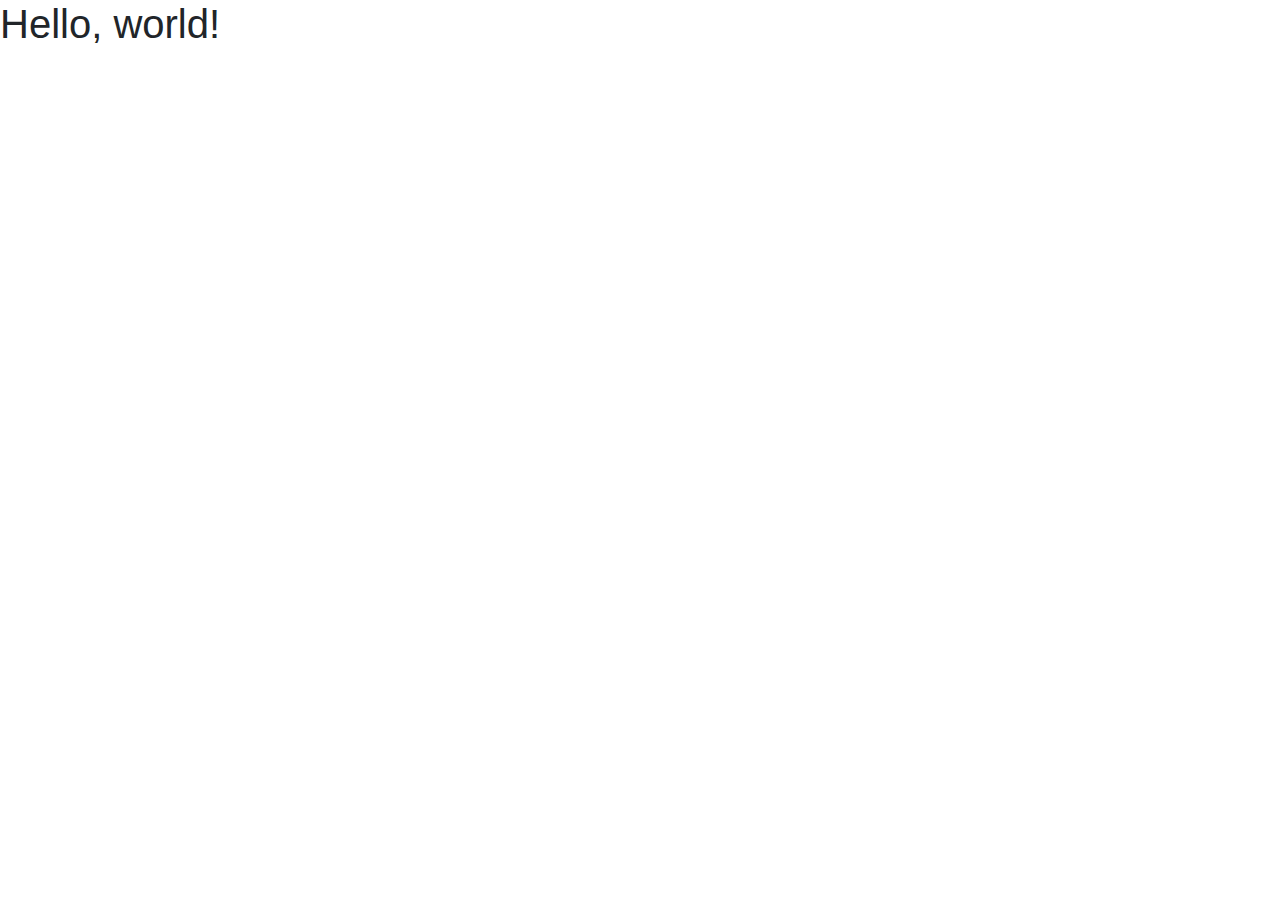
<file: bootstrap-practice/index.html>
<!doctype html>
<html lang="en">

<head>
    <!-- Required meta tags -->
    <meta charset="utf-8">
    <meta name="viewport" content="width=device-width, initial-scale=1, shrink-to-fit=no">

    <!-- Bootstrap CSS -->
    <link rel="stylesheet" href="https://stackpath.bootstrapcdn.com/bootstrap/4.3.1/css/bootstrap.min.css"
        integrity="sha384-ggOyR0iXCbMQv3Xipma34MD+dH/1fQ784/j6cY/iJTQUOhcWr7x9JvoRxT2MZw1T" crossorigin="anonymous">

    <title>Hello, world!</title>
</head>

<body>
    <h1>Hello, world!</h1>

    <!-- Optional JavaScript -->
    <!-- jQuery first, then Popper.js, then Bootstrap JS -->
    <script src="https://code.jquery.com/jquery-3.3.1.slim.min.js"
        integrity="sha384-q8i/X+965DzO0rT7abK41JStQIAqVgRVzpbzo5smXKp4YfRvH+8abtTE1Pi6jizo"
        crossorigin="anonymous"></script>
    <script src="https://cdnjs.cloudflare.com/ajax/libs/popper.js/1.14.7/umd/popper.min.js"
        integrity="sha384-UO2eT0CpHqdSJQ6hJty5KVphtPhzWj9WO1clHTMGa3JDZwrnQq4sF86dIHNDz0W1"
        crossorigin="anonymous"></script>
    <script src="https://stackpath.bootstrapcdn.com/bootstrap/4.3.1/js/bootstrap.min.js"
        integrity="sha384-JjSmVgyd0p3pXB1rRibZUAYoIIy6OrQ6VrjIEaFf/nJGzIxFDsf4x0xIM+B07jRM"
        crossorigin="anonymous"></script>
</body>

</html>
</file>
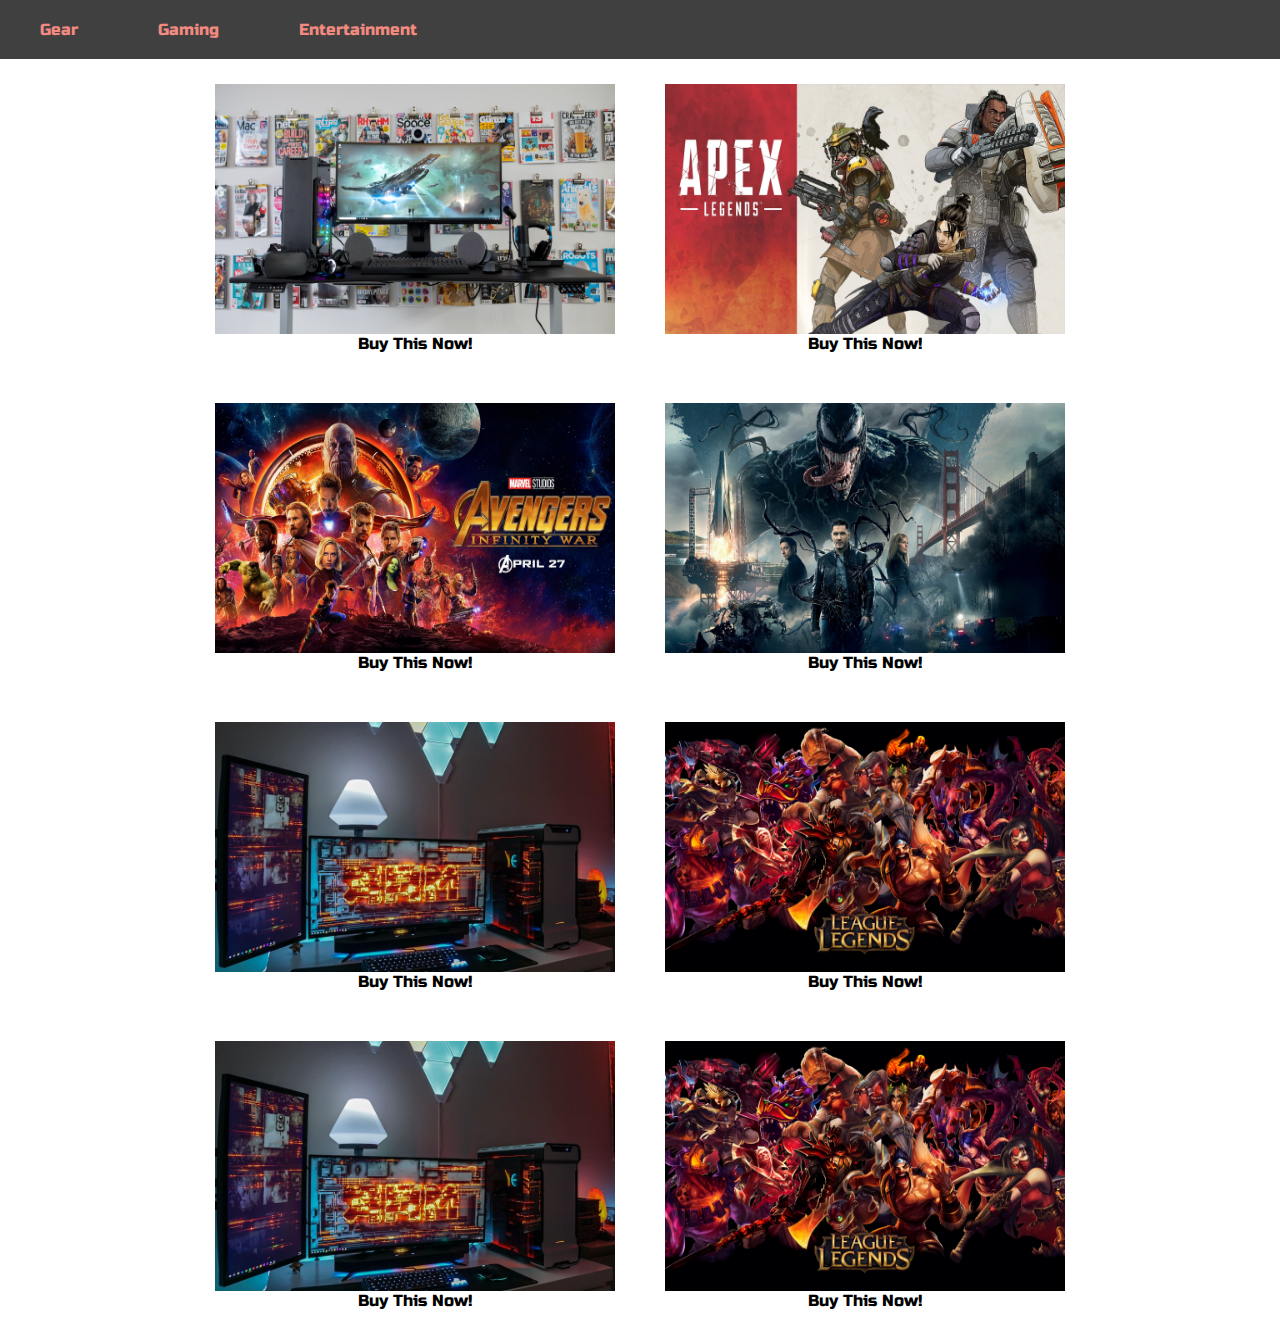
<file: engadget-responsive/index.html>
<!DOCTYPE html>

<head>
    <meta charset="utf-8">
    <meta http-equiv="X-UA-Compatible" content="IE=edge">
    <title>Engadget Responsive</title>
    <meta name="description" content="">
    <meta name="viewport" content="width=device-width, initial-scale=1">
    <link rel="stylesheet" href="style.css">
    <link href="https://fonts.googleapis.com/css?family=Russo+One&display=swap" rel="stylesheet">
</head>

<body>

    <div id="container">

        <ul id="nav">
            <li>Gear</li>
            <li>Gaming</li>
            <li>Entertainment</li>
        </ul>

        <div id="sections">

            <div class="section">
                <img src="imgs/setupone.jpg" alt="">
                <span>Buy This Now!</span>
            </div>

            <div class="section">
                <img src="imgs/apex.jpg" alt="">
                <span>Buy This Now!</span>
            </div>

            <div class="section">
                <img src="imgs/avengers.jpg" alt="">
                <span>Buy This Now!</span>
            </div>

            <div class="section">
                <img src="imgs/venom.jpg" alt="">
                <span>Buy This Now!</span>
            </div>

            <div class="section">
                <img src="imgs/setuptwo.jpg" alt="">
                <span>Buy This Now!</span>
            </div>

            <div class="section">
                <img src="imgs/lol.jpg" alt="">
                <span>Buy This Now!</span>
            </div>

            <div class="section">
                <img src="imgs/setuptwo.jpg" alt="">
                <span>Buy This Now!</span>
            </div>

            <div class="section">
                <img src="imgs/lol.jpg" alt="">
                <span>Buy This Now!</span>
            </div>

        </div>

    </div>

</body>

</html>
</file>
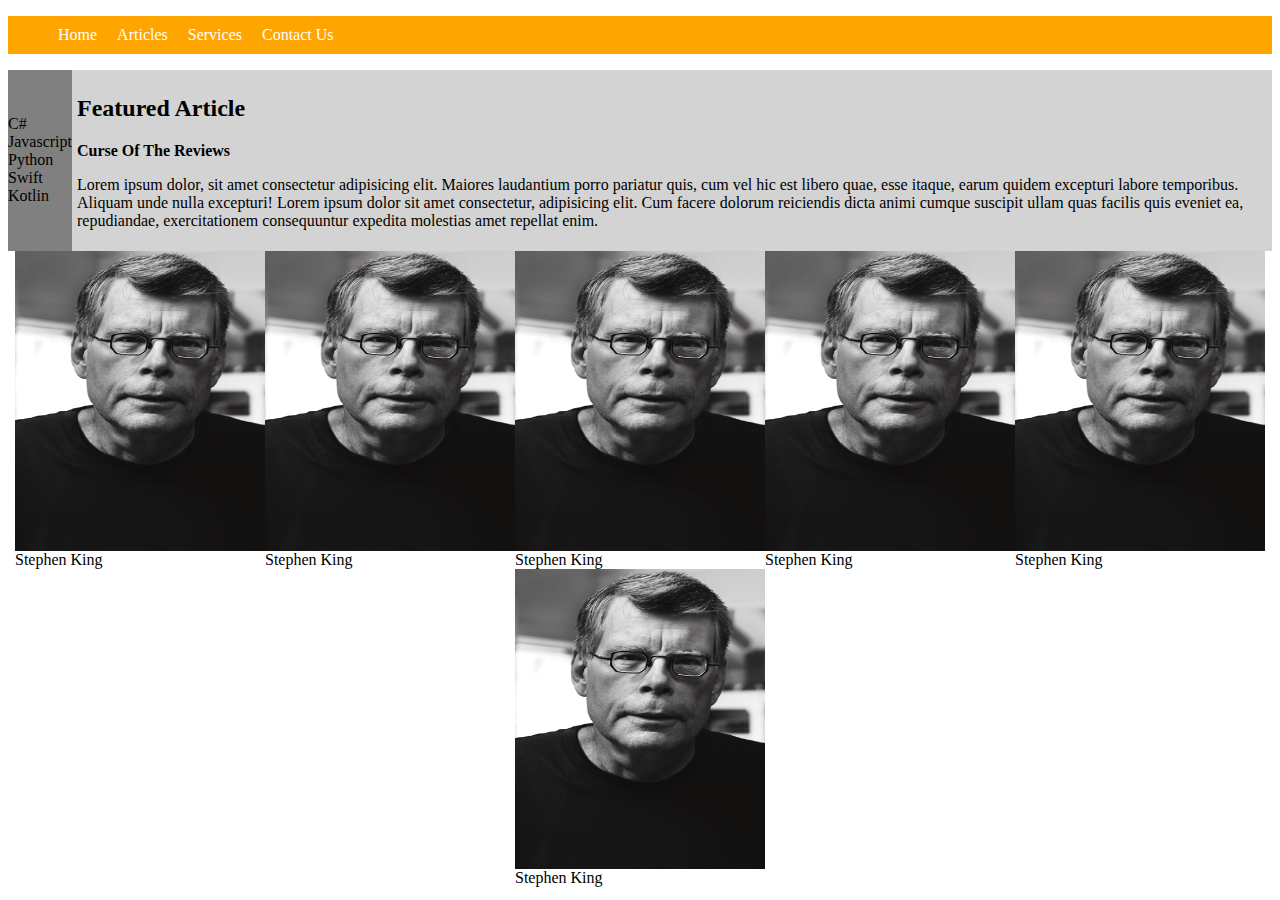
<file: flexbox-practice/index.html>
<!DOCTYPE html>

<head>
    <meta charset="utf-8">
    <meta http-equiv="X-UA-Compatible" content="IE=edge">
    <title></title>
    <meta name="description" content="">
    <meta name="viewport" content="width=device-width, initial-scale=1">
    <link rel="stylesheet" href="styles.css">
</head>

<body>

    <div id="container">

        <div>
            <ul id="menu">
                <li>Home</li>
                <li>Articles</li>
                <li>Services</li>
                <li>Contact Us</li>
            </ul>
        </div>


        <div id="inner-container">

            <div id="side-menu">
                <div>C#</div>
                <div>Javascript</div>
                <div>Python</div>
                <div>Swift</div>
                <div>Kotlin</div>
            </div>


            <div id="featured">
                <h2>Featured Article</h2>

                <b>Curse Of The Reviews</b>
                <p>Lorem ipsum dolor, sit amet consectetur adipisicing elit. Maiores laudantium porro pariatur quis, cum
                    vel
                    hic est libero quae, esse itaque, earum quidem excepturi labore temporibus. Aliquam unde nulla
                    excepturi! Lorem ipsum dolor sit amet consectetur, adipisicing elit. Cum facere dolorum reiciendis
                    dicta
                    animi cumque suscipit ullam quas facilis quis eveniet ea, repudiandae, exercitationem consequuntur
                    expedita molestias amet repellat enim.</p>
            </div>

        </div>

        <div id="authors">

            <div>
                <div class="column-author">
                    <img src="imgs/sk.png">
                    <span>Stephen King</span>
                </div>
            </div>

            <div>
                <div class="column-author">
                    <img src="imgs/sk.png">
                    <span>Stephen King</span>
                </div>
            </div>
            <div>
                <div class="column-author">
                    <img src="imgs/sk.png">
                    <span>Stephen King</span>
                </div>
            </div>
            <div>
                <div class="column-author">
                    <img src="imgs/sk.png">
                    <span>Stephen King</span>
                </div>
            </div>
            <div>
                <div class="column-author">
                    <img src="imgs/sk.png">
                    <span>Stephen King</span>
                </div>
            </div>
            <div>
                <div class="column-author">
                    <img src="imgs/sk.png">
                    <span>Stephen King</span>
                </div>
            </div>

        </div>

    </div>

</body>

</html>
</file>
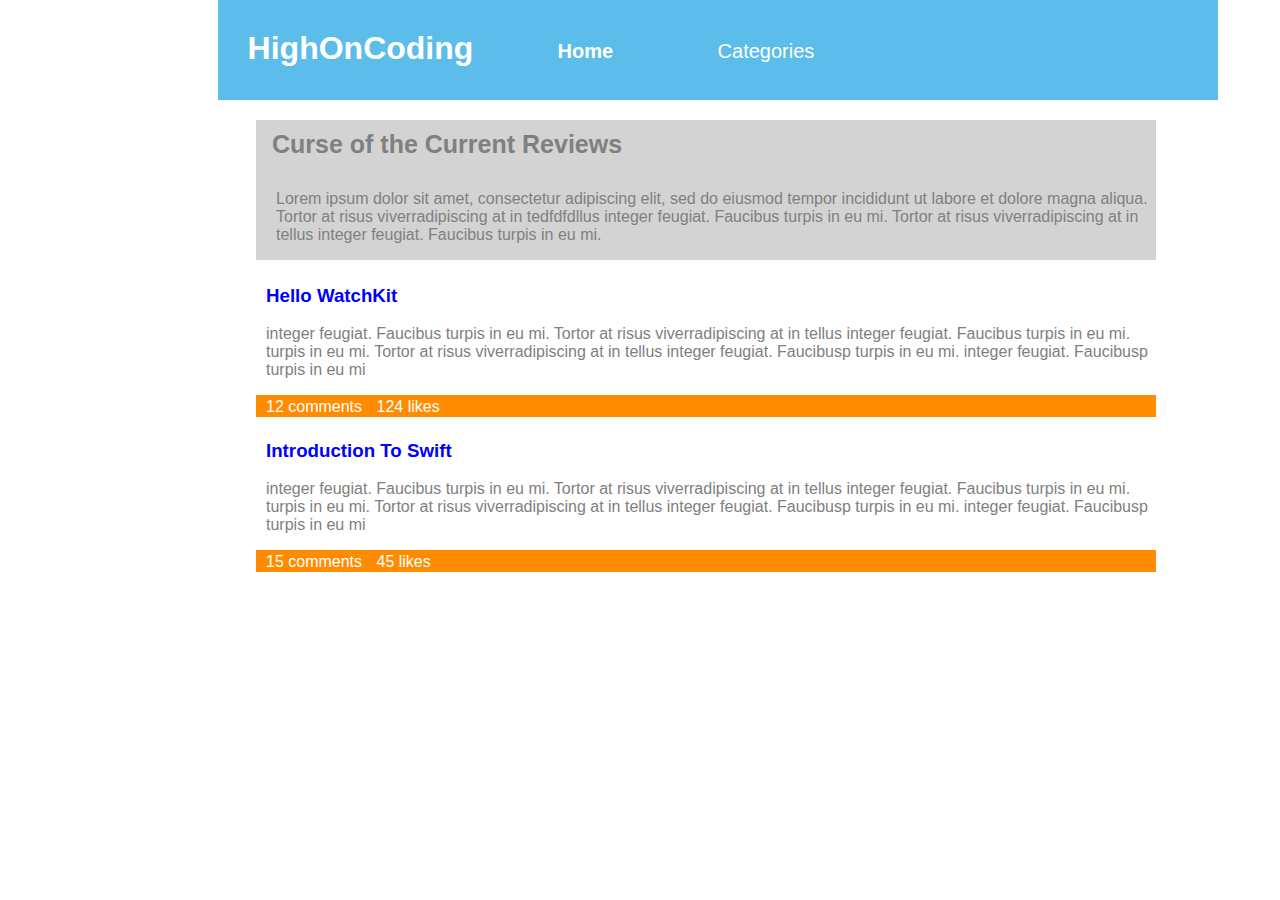
<file: HighOnCoding/index.html>
<!DOCTYPE html>

<head>
    <meta charset="utf-8">
    <meta http-equiv="X-UA-Compatible" content="IE=edge">
    <title></title>
    <meta name="description" content="">
    <meta name="viewport" content="width=device-width, initial-scale=1">
    <link rel="stylesheet" href="style.css">
</head>

<body>

    <div class="blue-box">
        <h1 class="inline-block-one">HighOnCoding</h1>
        <h3 class="inline-block-two">Home</h3>
        <p class="inline-block-three">Categories</p>
    </div>

    <div class="gray-box">
        <h1 class="curse">Curse of the Current Reviews</h1>
        <p class="gray-p">Lorem ipsum dolor sit amet, consectetur adipiscing elit, sed do eiusmod tempor incididunt ut
            labore et dolore magna aliqua. Tortor at risus viverradipiscing at in tedfdfdllus integer feugiat. Faucibus
            turpis in eu mi. Tortor at risus viverradipiscing at in tellus integer feugiat. Faucibus
            turpis in eu mi.
        </p>
    </div>

    <div class="section">
        <h3 class="section-title">Hello WatchKit</h3>
        <p class="watchkit-p">integer feugiat. Faucibus
            turpis in eu mi. Tortor at risus viverradipiscing at in tellus integer feugiat. Faucibus
            turpis in eu mi. turpis in eu mi. Tortor at risus viverradipiscing at in tellus integer feugiat. Faucibusp
            turpis in eu mi. integer feugiat. Faucibusp
            turpis in eu mi</p>
        <div class="yellow-div">
            <p class="inline-block">12 comments</p>
            <p class="inline-block">124 likes</p>
        </div>
    </div>

    <div class="section">
        <h3 class="section-title">Introduction To Swift</h3>
        <p class="watchkit-p">integer feugiat. Faucibus
            turpis in eu mi. Tortor at risus viverradipiscing at in tellus integer feugiat. Faucibus
            turpis in eu mi. turpis in eu mi. Tortor at risus viverradipiscing at in tellus integer feugiat. Faucibusp
            turpis in eu mi. integer feugiat. Faucibusp
            turpis in eu mi</p>
        <div class="yellow-div">
            <p class="inline-block">15 comments</p>
            <p class="inline-block">45 likes</p>
        </div>
    </div>
</body>

</html>
</file>
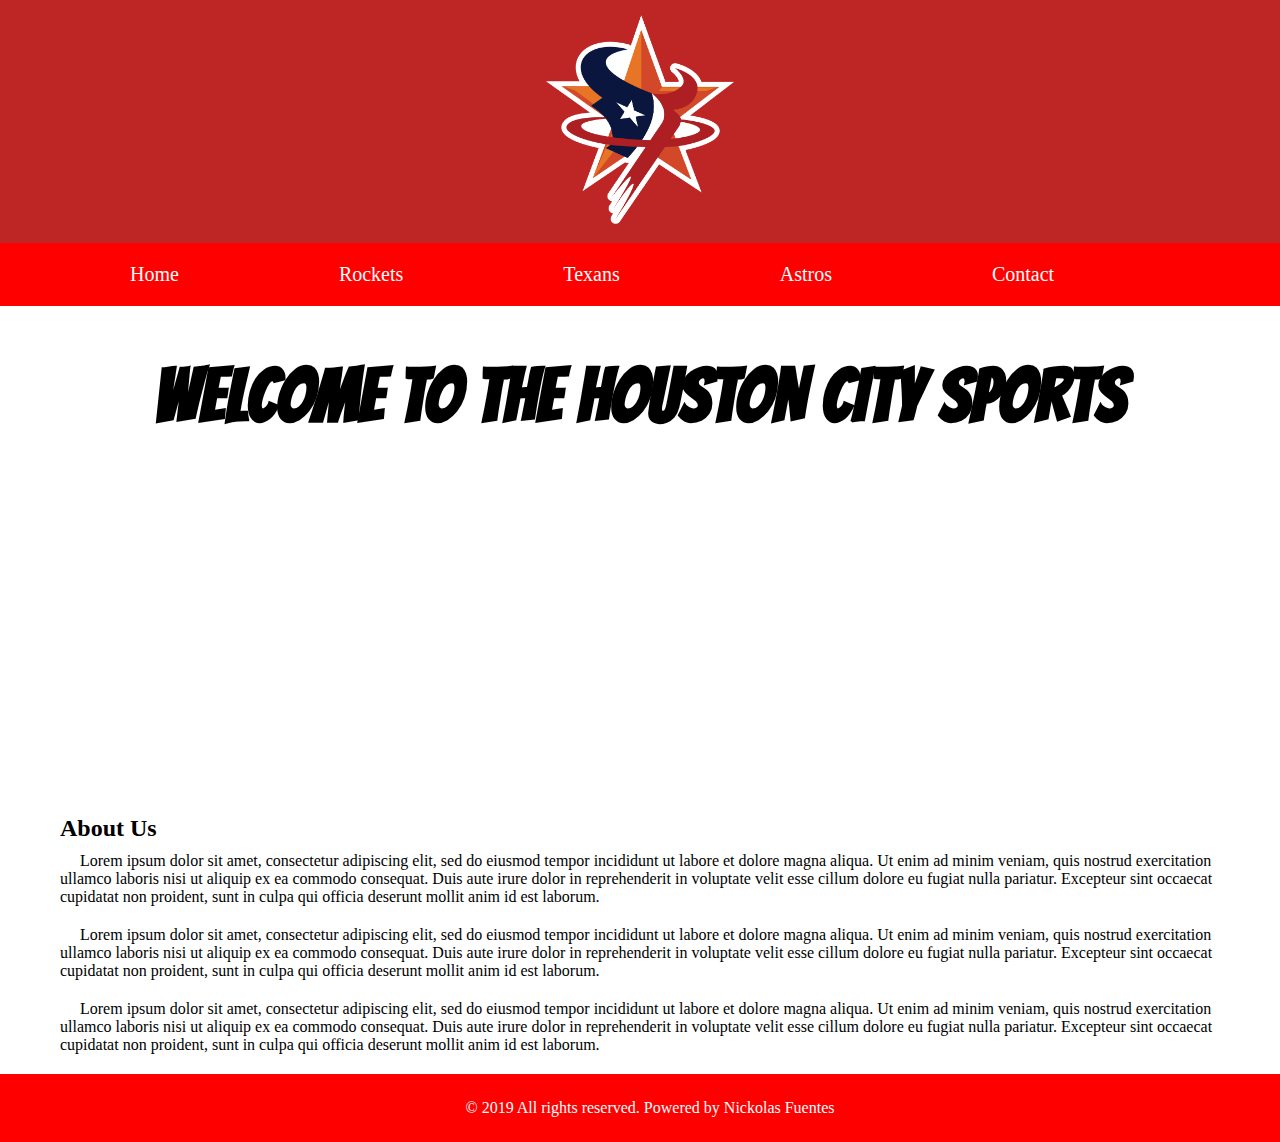
<file: houston-sports-website/index.html>
<!DOCTYPE html>

<head>
    <meta charset="utf-8">
    <meta http-equiv="X-UA-Compatible" content="IE=edge">
    <title>Houston City Sports</title>
    <meta name="description" content="Houston Sports, Astros, Texans, Rockets, Basketball, Baseball, Football">
    <meta name="viewport" content="width=device-width, initial-scale=1">
    <link rel="stylesheet" href="style.css">
    <link href="https://fonts.googleapis.com/css?family=Bangers&display=swap" rel="stylesheet">
</head>

<body>

    <div>
        <nav class="nav-bar">
            <div class="nav-photo-div">
                <img class="nav-photo" src="imgs/houstonlogo.png">
            </div>

            <ul>
                <li><a class="active" href="index.html">Home</a></li>
                <li><a href="rockets.html">Rockets</a></li>
                <li><a href="texans.html">Texans</a></li>
                <li><a href="astros.html">Astros</a></li>
                <li><a href="contact-us.html">Contact</a></li>
            </ul>
        </nav>
    </div>

    <div>
        <h1 class="title">WELCOME TO THE HOUSTON CITY SPORTS</h1>
    </div>

    <div class="video">
        <iframe width="560" height="315" src="https://www.youtube.com/embed/cUTawiXiHJI" frameborder="0"
            allow="accelerometer; autoplay; encrypted-media; gyroscope; picture-in-picture" allowfullscreen></iframe>
    </div>

    <div class="about-div">
        <h2>About Us</h2>
        <p>Lorem ipsum dolor sit amet, consectetur adipiscing elit, sed do eiusmod tempor incididunt ut labore et dolore
            magna aliqua. Ut enim ad minim veniam, quis nostrud exercitation ullamco laboris nisi ut aliquip ex ea
            commodo consequat. Duis aute irure dolor in reprehenderit in voluptate velit esse cillum dolore eu fugiat
            nulla pariatur. Excepteur sint occaecat cupidatat non proident, sunt in culpa qui officia deserunt mollit
            anim id est laborum.
        </p>

        <p>Lorem ipsum dolor sit amet, consectetur adipiscing elit, sed do eiusmod tempor incididunt ut labore et dolore
            magna aliqua. Ut enim ad minim veniam, quis nostrud exercitation ullamco laboris nisi ut aliquip ex ea
            commodo consequat. Duis aute irure dolor in reprehenderit in voluptate velit esse cillum dolore eu fugiat
            nulla pariatur. Excepteur sint occaecat cupidatat non proident, sunt in culpa qui officia deserunt mollit
            anim id est laborum.
        </p>

        <p>Lorem ipsum dolor sit amet, consectetur adipiscing elit, sed do eiusmod tempor incididunt ut labore et dolore
            magna aliqua. Ut enim ad minim veniam, quis nostrud exercitation ullamco laboris nisi ut aliquip ex ea
            commodo consequat. Duis aute irure dolor in reprehenderit in voluptate velit esse cillum dolore eu fugiat
            nulla pariatur. Excepteur sint occaecat cupidatat non proident, sunt in culpa qui officia deserunt mollit
            anim id est laborum.
        </p>
    </div>

    <div>
        <footer>
            <p>&copy; 2019 All rights reserved. Powered by
                <a class="website-link" target="blank" href="http://www.nickolasfuentes.com/">Nickolas
                    Fuentes
                </a>
            </p>
        </footer>
    </div>
</body>

</html>
</file>
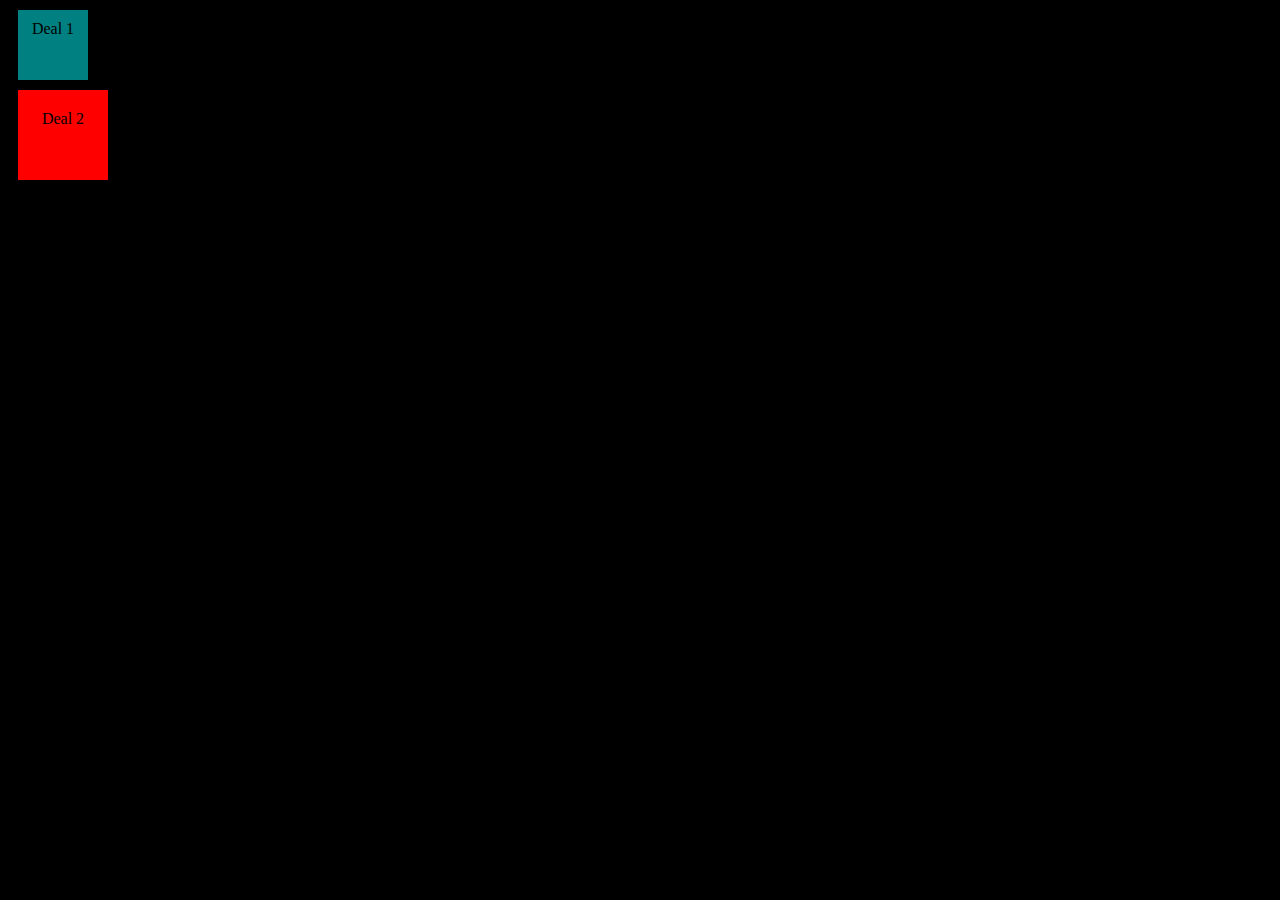
<file: css-box-dev-tools/margin-padding/index.html>
<!DOCTYPE html>

<head>
    <meta charset="utf-8">
    <meta http-equiv="X-UA-Compatible" content="IE=edge">
    <title></title>
    <meta name="description" content="">
    <meta name="viewport" content="width=device-width, initial-scale=1">
    <link rel="stylesheet" href="styles.css">
</head>

<body>

    <div class="deal">
        Deal 1
    </div>

    <div class="buy-one-deal">
        Deal 2
    </div>

</body>

</html>
</file>
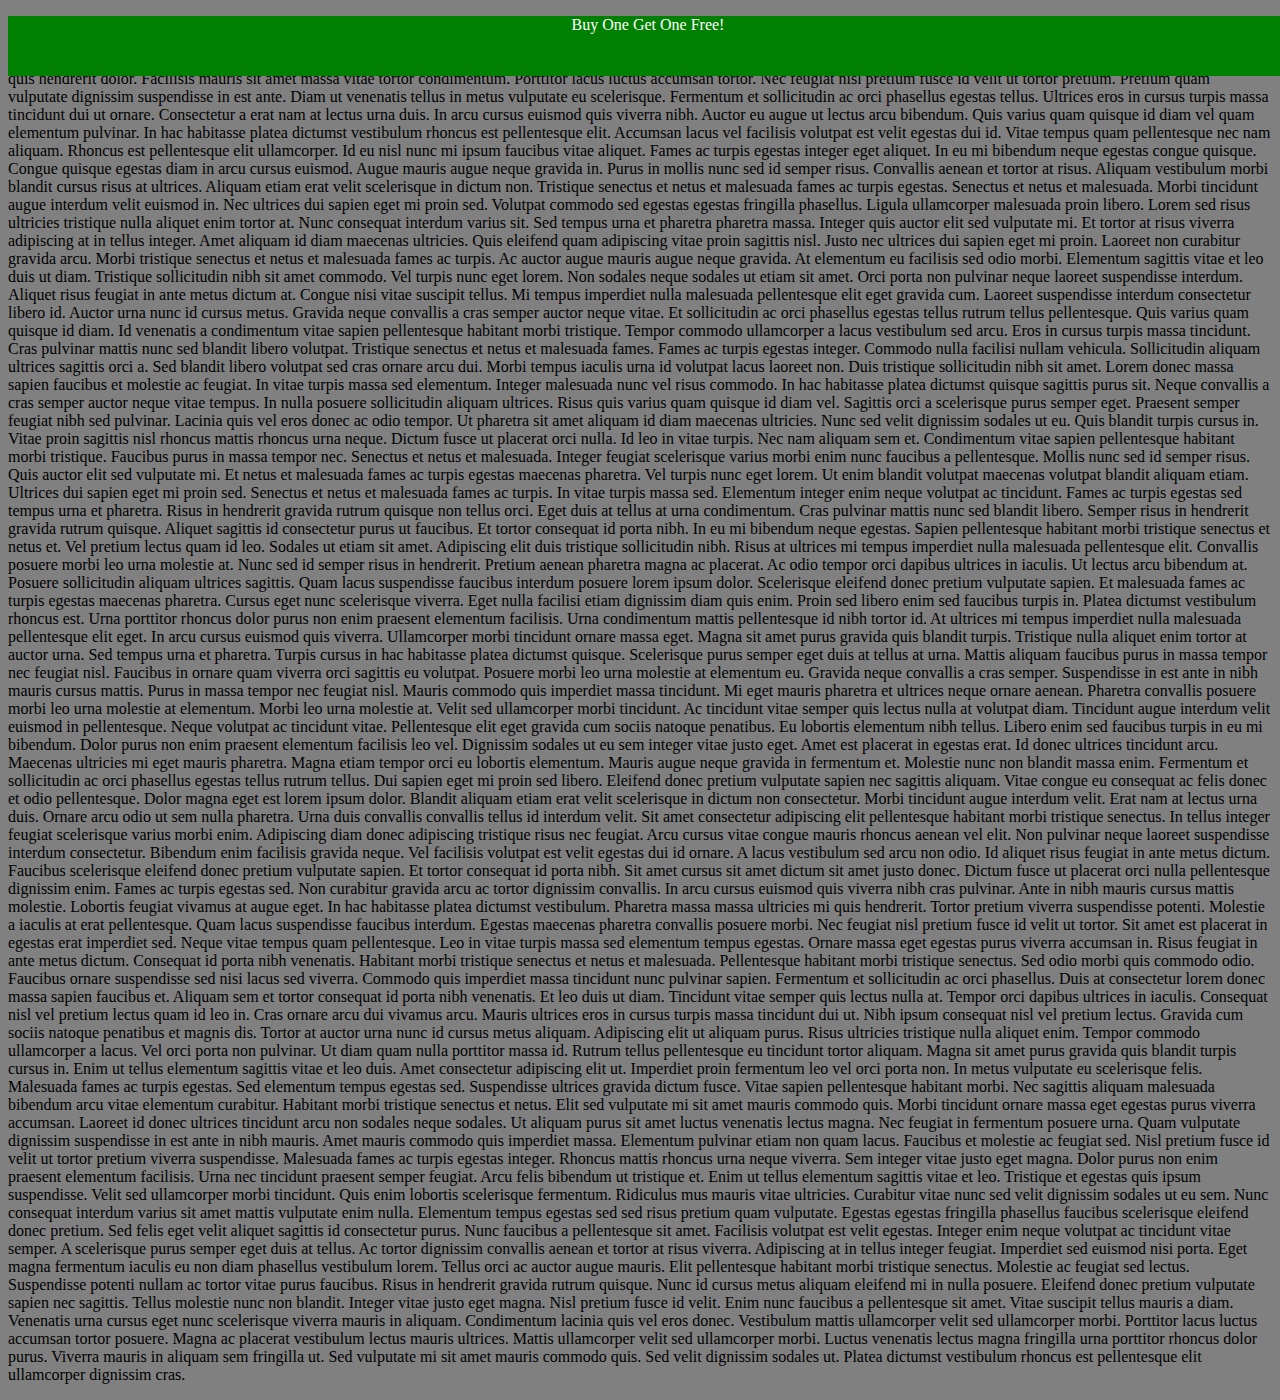
<file: css-box-dev-tools/postioning/index.html>
<!DOCTYPE html>

<head>
    <meta charset="utf-8">
    <meta http-equiv="X-UA-Compatible" content="IE=edge">
    <title></title>
    <meta name="description" content="">
    <meta name="viewport" content="width=device-width, initial-scale=1">
    <link rel="stylesheet" href="styles.css">
</head>

<body>

    <div class="banner">
        Buy One Get One Free!
    </div>

    <p>Lorem ipsum dolor sit amet, consectetur adipiscing elit, sed do eiusmod tempor incididunt ut labore et dolore
        magna aliqua. Parturient montes nascetur ridiculus mus mauris vitae ultricies leo. Est velit egestas dui id
        ornare. Varius duis at consectetur lorem donec massa sapien faucibus et. Sit amet luctus venenatis lectus magna.
        In hac habitasse platea dictumst. Fringilla est ullamcorper eget nulla facilisi etiam dignissim diam quis.
        Tristique et egestas quis ipsum suspendisse ultrices gravida. Hendrerit gravida rutrum quisque non tellus orci
        ac auctor. Pharetra massa massa ultricies mi quis hendrerit dolor. Facilisis mauris sit amet massa vitae tortor
        condimentum. Porttitor lacus luctus accumsan tortor.

        Nec feugiat nisl pretium fusce id velit ut tortor pretium. Pretium quam vulputate dignissim suspendisse in est
        ante. Diam ut venenatis tellus in metus vulputate eu scelerisque. Fermentum et sollicitudin ac orci phasellus
        egestas tellus. Ultrices eros in cursus turpis massa tincidunt dui ut ornare. Consectetur a erat nam at lectus
        urna duis. In arcu cursus euismod quis viverra nibh. Auctor eu augue ut lectus arcu bibendum. Quis varius quam
        quisque id diam vel quam elementum pulvinar. In hac habitasse platea dictumst vestibulum rhoncus est
        pellentesque elit.

        Accumsan lacus vel facilisis volutpat est velit egestas dui id. Vitae tempus quam pellentesque nec nam aliquam.
        Rhoncus est pellentesque elit ullamcorper. Id eu nisl nunc mi ipsum faucibus vitae aliquet. Fames ac turpis
        egestas integer eget aliquet. In eu mi bibendum neque egestas congue quisque. Congue quisque egestas diam in
        arcu cursus euismod. Augue mauris augue neque gravida in. Purus in mollis nunc sed id semper risus. Convallis
        aenean et tortor at risus. Aliquam vestibulum morbi blandit cursus risus at ultrices. Aliquam etiam erat velit
        scelerisque in dictum non. Tristique senectus et netus et malesuada fames ac turpis egestas.

        Senectus et netus et malesuada. Morbi tincidunt augue interdum velit euismod in. Nec ultrices dui sapien eget mi
        proin sed. Volutpat commodo sed egestas egestas fringilla phasellus. Ligula ullamcorper malesuada proin libero.
        Lorem sed risus ultricies tristique nulla aliquet enim tortor at. Nunc consequat interdum varius sit. Sed tempus
        urna et pharetra pharetra massa. Integer quis auctor elit sed vulputate mi. Et tortor at risus viverra
        adipiscing at in tellus integer. Amet aliquam id diam maecenas ultricies. Quis eleifend quam adipiscing vitae
        proin sagittis nisl. Justo nec ultrices dui sapien eget mi proin. Laoreet non curabitur gravida arcu. Morbi
        tristique senectus et netus et malesuada fames ac turpis. Ac auctor augue mauris augue neque gravida.

        At elementum eu facilisis sed odio morbi. Elementum sagittis vitae et leo duis ut diam. Tristique sollicitudin
        nibh sit amet commodo. Vel turpis nunc eget lorem. Non sodales neque sodales ut etiam sit amet. Orci porta non
        pulvinar neque laoreet suspendisse interdum. Aliquet risus feugiat in ante metus dictum at. Congue nisi vitae
        suscipit tellus. Mi tempus imperdiet nulla malesuada pellentesque elit eget gravida cum. Laoreet suspendisse
        interdum consectetur libero id. Auctor urna nunc id cursus metus. Gravida neque convallis a cras semper auctor
        neque vitae. Et sollicitudin ac orci phasellus egestas tellus rutrum tellus pellentesque. Quis varius quam
        quisque id diam. Id venenatis a condimentum vitae sapien pellentesque habitant morbi tristique. Tempor commodo
        ullamcorper a lacus vestibulum sed arcu.

        Eros in cursus turpis massa tincidunt. Cras pulvinar mattis nunc sed blandit libero volutpat. Tristique senectus
        et netus et malesuada fames. Fames ac turpis egestas integer. Commodo nulla facilisi nullam vehicula.
        Sollicitudin aliquam ultrices sagittis orci a. Sed blandit libero volutpat sed cras ornare arcu dui. Morbi
        tempus iaculis urna id volutpat lacus laoreet non. Duis tristique sollicitudin nibh sit amet. Lorem donec massa
        sapien faucibus et molestie ac feugiat. In vitae turpis massa sed elementum. Integer malesuada nunc vel risus
        commodo. In hac habitasse platea dictumst quisque sagittis purus sit. Neque convallis a cras semper auctor neque
        vitae tempus. In nulla posuere sollicitudin aliquam ultrices. Risus quis varius quam quisque id diam vel.
        Sagittis orci a scelerisque purus semper eget.

        Praesent semper feugiat nibh sed pulvinar. Lacinia quis vel eros donec ac odio tempor. Ut pharetra sit amet
        aliquam id diam maecenas ultricies. Nunc sed velit dignissim sodales ut eu. Quis blandit turpis cursus in. Vitae
        proin sagittis nisl rhoncus mattis rhoncus urna neque. Dictum fusce ut placerat orci nulla. Id leo in vitae
        turpis. Nec nam aliquam sem et. Condimentum vitae sapien pellentesque habitant morbi tristique. Faucibus purus
        in massa tempor nec. Senectus et netus et malesuada. Integer feugiat scelerisque varius morbi enim nunc faucibus
        a pellentesque. Mollis nunc sed id semper risus.

        Quis auctor elit sed vulputate mi. Et netus et malesuada fames ac turpis egestas maecenas pharetra. Vel turpis
        nunc eget lorem. Ut enim blandit volutpat maecenas volutpat blandit aliquam etiam. Ultrices dui sapien eget mi
        proin sed. Senectus et netus et malesuada fames ac turpis. In vitae turpis massa sed. Elementum integer enim
        neque volutpat ac tincidunt. Fames ac turpis egestas sed tempus urna et pharetra. Risus in hendrerit gravida
        rutrum quisque non tellus orci. Eget duis at tellus at urna condimentum. Cras pulvinar mattis nunc sed blandit
        libero. Semper risus in hendrerit gravida rutrum quisque. Aliquet sagittis id consectetur purus ut faucibus. Et
        tortor consequat id porta nibh. In eu mi bibendum neque egestas. Sapien pellentesque habitant morbi tristique
        senectus et netus et.

        Vel pretium lectus quam id leo. Sodales ut etiam sit amet. Adipiscing elit duis tristique sollicitudin nibh.
        Risus at ultrices mi tempus imperdiet nulla malesuada pellentesque elit. Convallis posuere morbi leo urna
        molestie at. Nunc sed id semper risus in hendrerit. Pretium aenean pharetra magna ac placerat. Ac odio tempor
        orci dapibus ultrices in iaculis. Ut lectus arcu bibendum at. Posuere sollicitudin aliquam ultrices sagittis.
        Quam lacus suspendisse faucibus interdum posuere lorem ipsum dolor. Scelerisque eleifend donec pretium vulputate
        sapien.

        Et malesuada fames ac turpis egestas maecenas pharetra. Cursus eget nunc scelerisque viverra. Eget nulla
        facilisi etiam dignissim diam quis enim. Proin sed libero enim sed faucibus turpis in. Platea dictumst
        vestibulum rhoncus est. Urna porttitor rhoncus dolor purus non enim praesent elementum facilisis. Urna
        condimentum mattis pellentesque id nibh tortor id. At ultrices mi tempus imperdiet nulla malesuada pellentesque
        elit eget. In arcu cursus euismod quis viverra. Ullamcorper morbi tincidunt ornare massa eget. Magna sit amet
        purus gravida quis blandit turpis. Tristique nulla aliquet enim tortor at auctor urna. Sed tempus urna et
        pharetra. Turpis cursus in hac habitasse platea dictumst quisque. Scelerisque purus semper eget duis at tellus
        at urna.

        Mattis aliquam faucibus purus in massa tempor nec feugiat nisl. Faucibus in ornare quam viverra orci sagittis eu
        volutpat. Posuere morbi leo urna molestie at elementum eu. Gravida neque convallis a cras semper. Suspendisse in
        est ante in nibh mauris cursus mattis. Purus in massa tempor nec feugiat nisl. Mauris commodo quis imperdiet
        massa tincidunt. Mi eget mauris pharetra et ultrices neque ornare aenean. Pharetra convallis posuere morbi leo
        urna molestie at elementum. Morbi leo urna molestie at. Velit sed ullamcorper morbi tincidunt. Ac tincidunt
        vitae semper quis lectus nulla at volutpat diam. Tincidunt augue interdum velit euismod in pellentesque. Neque
        volutpat ac tincidunt vitae. Pellentesque elit eget gravida cum sociis natoque penatibus. Eu lobortis elementum
        nibh tellus. Libero enim sed faucibus turpis in eu mi bibendum. Dolor purus non enim praesent elementum
        facilisis leo vel. Dignissim sodales ut eu sem integer vitae justo eget. Amet est placerat in egestas erat.

        Id donec ultrices tincidunt arcu. Maecenas ultricies mi eget mauris pharetra. Magna etiam tempor orci eu
        lobortis elementum. Mauris augue neque gravida in fermentum et. Molestie nunc non blandit massa enim. Fermentum
        et sollicitudin ac orci phasellus egestas tellus rutrum tellus. Dui sapien eget mi proin sed libero. Eleifend
        donec pretium vulputate sapien nec sagittis aliquam. Vitae congue eu consequat ac felis donec et odio
        pellentesque. Dolor magna eget est lorem ipsum dolor. Blandit aliquam etiam erat velit scelerisque in dictum non
        consectetur. Morbi tincidunt augue interdum velit. Erat nam at lectus urna duis. Ornare arcu odio ut sem nulla
        pharetra. Urna duis convallis convallis tellus id interdum velit. Sit amet consectetur adipiscing elit
        pellentesque habitant morbi tristique senectus. In tellus integer feugiat scelerisque varius morbi enim.

        Adipiscing diam donec adipiscing tristique risus nec feugiat. Arcu cursus vitae congue mauris rhoncus aenean vel
        elit. Non pulvinar neque laoreet suspendisse interdum consectetur. Bibendum enim facilisis gravida neque. Vel
        facilisis volutpat est velit egestas dui id ornare. A lacus vestibulum sed arcu non odio. Id aliquet risus
        feugiat in ante metus dictum. Faucibus scelerisque eleifend donec pretium vulputate sapien. Et tortor consequat
        id porta nibh. Sit amet cursus sit amet dictum sit amet justo donec. Dictum fusce ut placerat orci nulla
        pellentesque dignissim enim. Fames ac turpis egestas sed.

        Non curabitur gravida arcu ac tortor dignissim convallis. In arcu cursus euismod quis viverra nibh cras
        pulvinar. Ante in nibh mauris cursus mattis molestie. Lobortis feugiat vivamus at augue eget. In hac habitasse
        platea dictumst vestibulum. Pharetra massa massa ultricies mi quis hendrerit. Tortor pretium viverra suspendisse
        potenti. Molestie a iaculis at erat pellentesque. Quam lacus suspendisse faucibus interdum. Egestas maecenas
        pharetra convallis posuere morbi. Nec feugiat nisl pretium fusce id velit ut tortor. Sit amet est placerat in
        egestas erat imperdiet sed. Neque vitae tempus quam pellentesque.

        Leo in vitae turpis massa sed elementum tempus egestas. Ornare massa eget egestas purus viverra accumsan in.
        Risus feugiat in ante metus dictum. Consequat id porta nibh venenatis. Habitant morbi tristique senectus et
        netus et malesuada. Pellentesque habitant morbi tristique senectus. Sed odio morbi quis commodo odio. Faucibus
        ornare suspendisse sed nisi lacus sed viverra. Commodo quis imperdiet massa tincidunt nunc pulvinar sapien.
        Fermentum et sollicitudin ac orci phasellus. Duis at consectetur lorem donec massa sapien faucibus et. Aliquam
        sem et tortor consequat id porta nibh venenatis. Et leo duis ut diam.

        Tincidunt vitae semper quis lectus nulla at. Tempor orci dapibus ultrices in iaculis. Consequat nisl vel pretium
        lectus quam id leo in. Cras ornare arcu dui vivamus arcu. Mauris ultrices eros in cursus turpis massa tincidunt
        dui ut. Nibh ipsum consequat nisl vel pretium lectus. Gravida cum sociis natoque penatibus et magnis dis. Tortor
        at auctor urna nunc id cursus metus aliquam. Adipiscing elit ut aliquam purus. Risus ultricies tristique nulla
        aliquet enim. Tempor commodo ullamcorper a lacus. Vel orci porta non pulvinar. Ut diam quam nulla porttitor
        massa id. Rutrum tellus pellentesque eu tincidunt tortor aliquam. Magna sit amet purus gravida quis blandit
        turpis cursus in.

        Enim ut tellus elementum sagittis vitae et leo duis. Amet consectetur adipiscing elit ut. Imperdiet proin
        fermentum leo vel orci porta non. In metus vulputate eu scelerisque felis. Malesuada fames ac turpis egestas.
        Sed elementum tempus egestas sed. Suspendisse ultrices gravida dictum fusce. Vitae sapien pellentesque habitant
        morbi. Nec sagittis aliquam malesuada bibendum arcu vitae elementum curabitur. Habitant morbi tristique senectus
        et netus. Elit sed vulputate mi sit amet mauris commodo quis. Morbi tincidunt ornare massa eget egestas purus
        viverra accumsan. Laoreet id donec ultrices tincidunt arcu non sodales neque sodales. Ut aliquam purus sit amet
        luctus venenatis lectus magna. Nec feugiat in fermentum posuere urna. Quam vulputate dignissim suspendisse in
        est ante in nibh mauris. Amet mauris commodo quis imperdiet massa.

        Elementum pulvinar etiam non quam lacus. Faucibus et molestie ac feugiat sed. Nisl pretium fusce id velit ut
        tortor pretium viverra suspendisse. Malesuada fames ac turpis egestas integer. Rhoncus mattis rhoncus urna neque
        viverra. Sem integer vitae justo eget magna. Dolor purus non enim praesent elementum facilisis. Urna nec
        tincidunt praesent semper feugiat. Arcu felis bibendum ut tristique et. Enim ut tellus elementum sagittis vitae
        et leo. Tristique et egestas quis ipsum suspendisse. Velit sed ullamcorper morbi tincidunt. Quis enim lobortis
        scelerisque fermentum. Ridiculus mus mauris vitae ultricies. Curabitur vitae nunc sed velit dignissim sodales ut
        eu sem. Nunc consequat interdum varius sit amet mattis vulputate enim nulla. Elementum tempus egestas sed sed
        risus pretium quam vulputate. Egestas egestas fringilla phasellus faucibus scelerisque eleifend donec pretium.
        Sed felis eget velit aliquet sagittis id consectetur purus.

        Nunc faucibus a pellentesque sit amet. Facilisis volutpat est velit egestas. Integer enim neque volutpat ac
        tincidunt vitae semper. A scelerisque purus semper eget duis at tellus. Ac tortor dignissim convallis aenean et
        tortor at risus viverra. Adipiscing at in tellus integer feugiat. Imperdiet sed euismod nisi porta. Eget magna
        fermentum iaculis eu non diam phasellus vestibulum lorem. Tellus orci ac auctor augue mauris. Elit pellentesque
        habitant morbi tristique senectus. Molestie ac feugiat sed lectus. Suspendisse potenti nullam ac tortor vitae
        purus faucibus. Risus in hendrerit gravida rutrum quisque.

        Nunc id cursus metus aliquam eleifend mi in nulla posuere. Eleifend donec pretium vulputate sapien nec sagittis.
        Tellus molestie nunc non blandit. Integer vitae justo eget magna. Nisl pretium fusce id velit. Enim nunc
        faucibus a pellentesque sit amet. Vitae suscipit tellus mauris a diam. Venenatis urna cursus eget nunc
        scelerisque viverra mauris in aliquam. Condimentum lacinia quis vel eros donec. Vestibulum mattis ullamcorper
        velit sed ullamcorper morbi. Porttitor lacus luctus accumsan tortor posuere. Magna ac placerat vestibulum lectus
        mauris ultrices. Mattis ullamcorper velit sed ullamcorper morbi. Luctus venenatis lectus magna fringilla urna
        porttitor rhoncus dolor purus. Viverra mauris in aliquam sem fringilla ut. Sed vulputate mi sit amet mauris
        commodo quis. Sed velit dignissim sodales ut. Platea dictumst vestibulum rhoncus est pellentesque elit
        ullamcorper dignissim cras.</p>



</body>

</html>
</file>
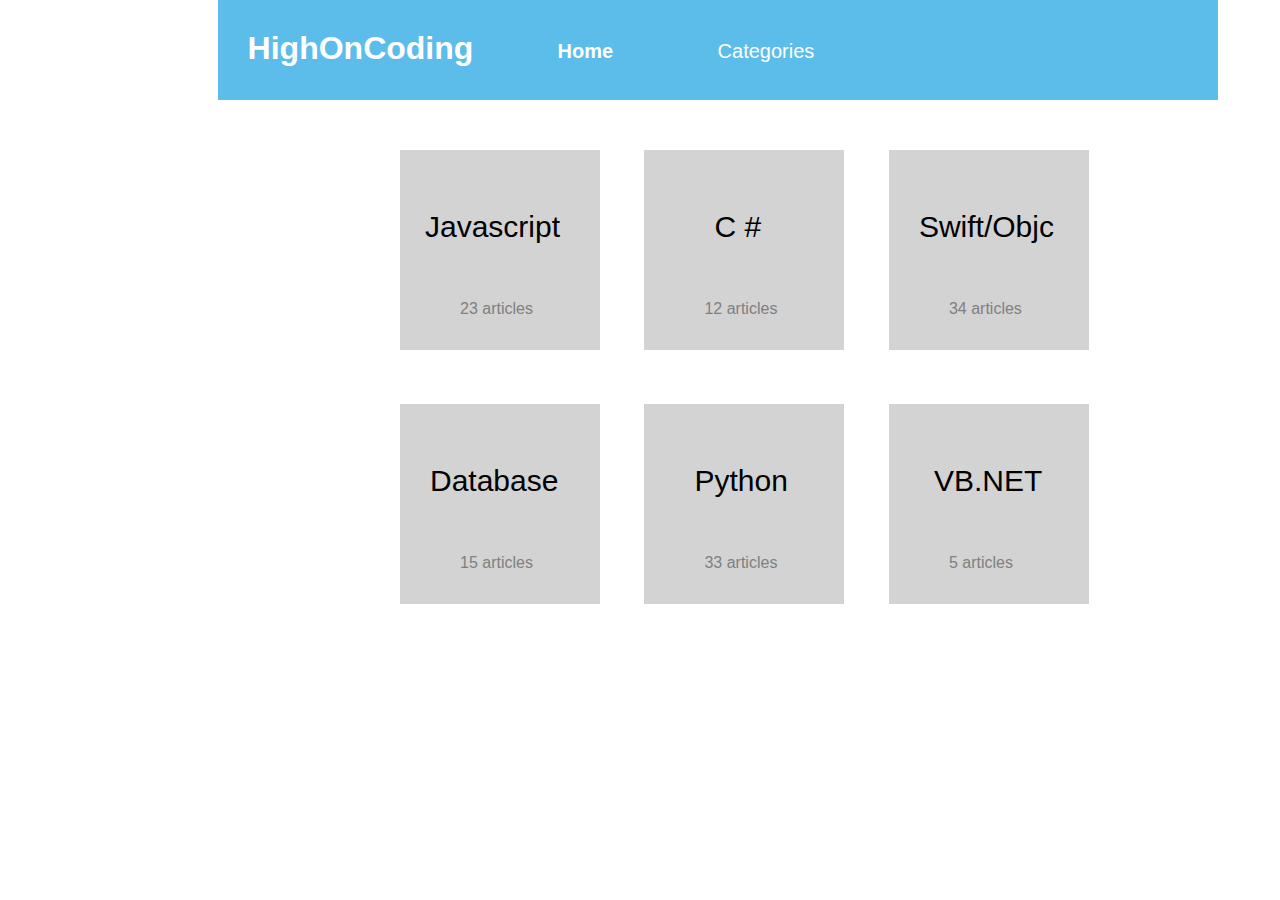
<file: HighOnCoding/categories.html>
<!DOCTYPE html>

<head>
    <meta charset="utf-8">
    <meta http-equiv="X-UA-Compatible" content="IE=edge">
    <title></title>
    <meta name="description" content="">
    <meta name="viewport" content="width=device-width, initial-scale=1">
    <link rel="stylesheet" href="style.css">
</head>

<body>

    <div class="blue-box">
        <h1 class="inline-block-one">HighOnCoding</h1>
        <h3 class="inline-block-two">Home</h3>
        <p class="inline-block-three">Categories</p>
    </div>


    <!-- First Row Of Boxes-->


    <div class="square-box-javascript">
        <p class="box-h1-javascript">Javascript</p>
        <p class="box-p-javascript">23 articles</p>
    </div>

    <div class="square-box-c">
        <p class="box-h1-c">C #</p>
        <p class="box-p-c">12 articles</p>
    </div>

    <div class="square-box-swift">
        <p class="box-h1-swift">Swift/Objc</p>
        <p class="box-p-swift">34 articles</p>
    </div>

    <!-- Second Row Of Boxes-->

    <div class="square-box-database">
        <p class="box-h1-database">Database</p>
        <p class="box-p-database">15 articles</p>
    </div>

    <div class="square-box-python">
        <p class="box-h1-python">Python</p>
        <p class="box-p-python">33 articles</p>
    </div>

    <div class="square-box-vb">
        <p class="box-h1-vb">VB.NET</p>
        <p class="box-p-vb">5 articles</p>
    </div>


</body>

</html>
</file>
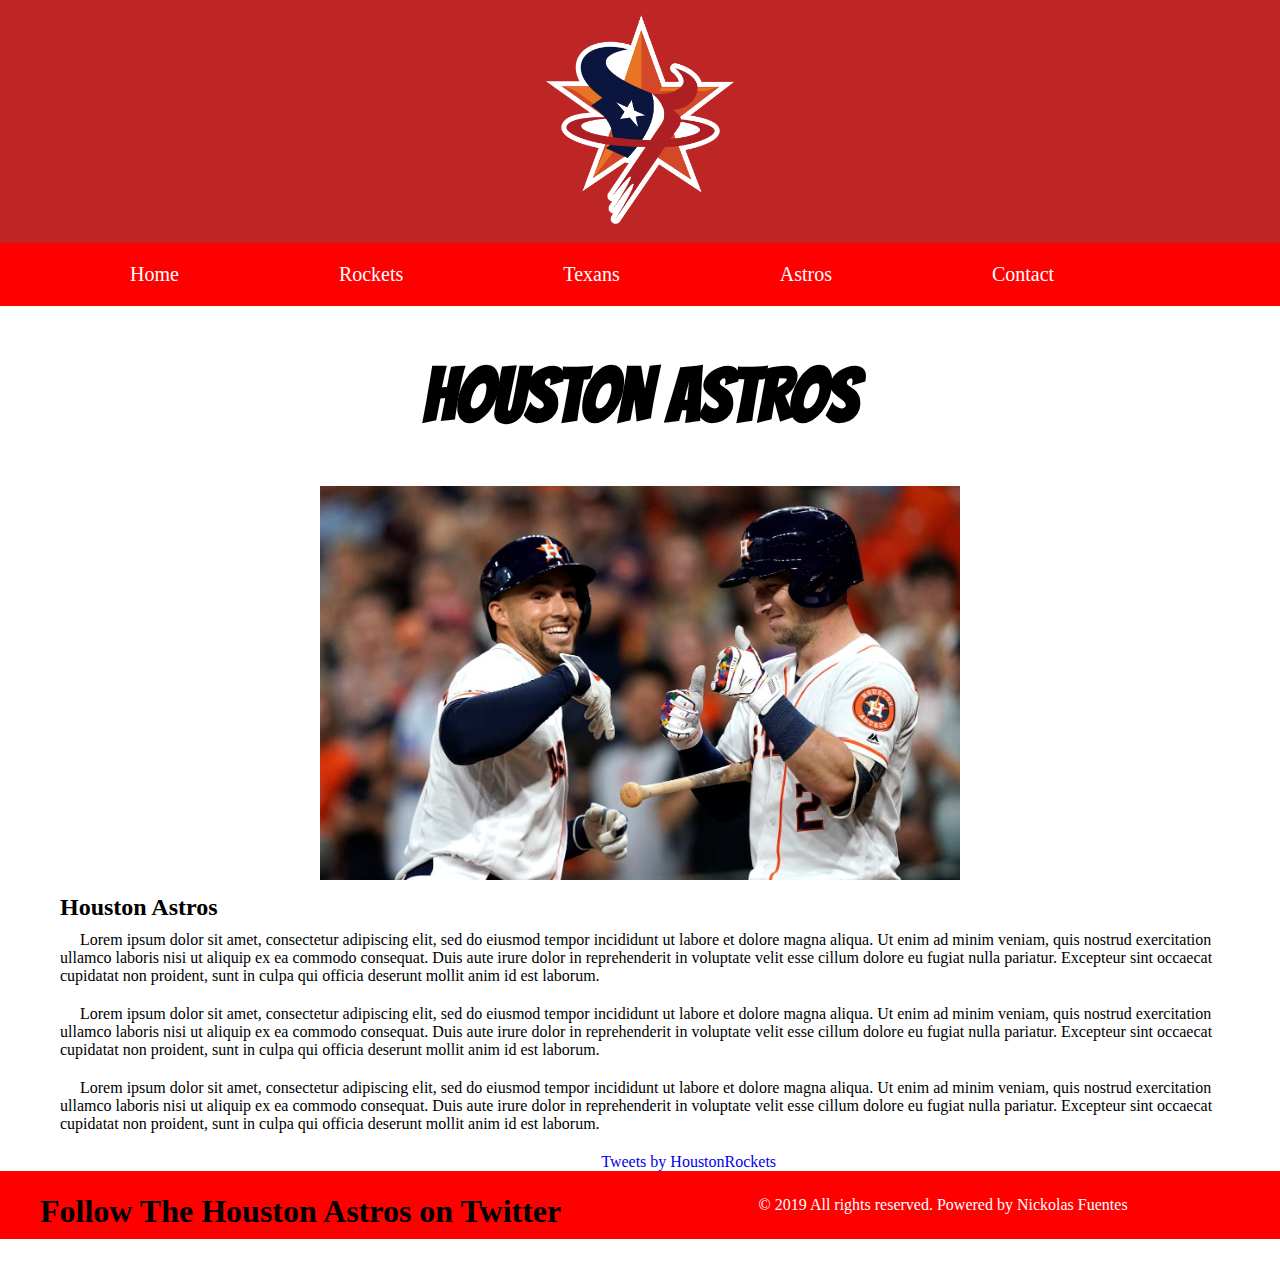
<file: houston-sports-website/astros.html>
<!DOCTYPE html>

<head>
    <meta charset="utf-8">
    <meta http-equiv="X-UA-Compatible" content="IE=edge">
    <title>Houston City Sports</title>
    <meta name="description" content="Houston Sports, Astros, Texans, Rockets, Basketball, Baseball, Football">
    <meta name="viewport" content="width=device-width, initial-scale=1">
    <link rel="stylesheet" href="style.css">
    <link href="https://fonts.googleapis.com/css?family=Bangers&display=swap" rel="stylesheet">
</head>

<body>

    <div>
        <nav class="nav-bar">
            <div class="nav-photo-div">
                <img class="nav-photo" src="imgs/houstonlogo.png">
            </div>

            <ul>
                <li><a class="active" href="index.html">Home</a></li>
                <li><a href="rockets.html">Rockets</a></li>
                <li><a href="texans.html">Texans</a></li>
                <li><a href="astros.html">Astros</a></li>
                <li><a href="contact-us.html">Contact</a></li>
            </ul>
        </nav>
    </div>
    <div>
        <h1 class="title">HOUSTON ASTROS</h1>
    </div>

    <div class="photo-div">
        <img class="photo" src="imgs/houston-astros.png">
    </div>

    <div class="about-div">
        <h2>Houston Astros</h2>
        <p>Lorem ipsum dolor sit amet, consectetur adipiscing elit, sed do eiusmod tempor incididunt ut labore et dolore
            magna aliqua. Ut enim ad minim veniam, quis nostrud exercitation ullamco laboris nisi ut aliquip ex ea
            commodo consequat. Duis aute irure dolor in reprehenderit in voluptate velit esse cillum dolore eu fugiat
            nulla pariatur. Excepteur sint occaecat cupidatat non proident, sunt in culpa qui officia deserunt mollit
            anim id est laborum.
        </p>

        <p>Lorem ipsum dolor sit amet, consectetur adipiscing elit, sed do eiusmod tempor incididunt ut labore et dolore
            magna aliqua. Ut enim ad minim veniam, quis nostrud exercitation ullamco laboris nisi ut aliquip ex ea
            commodo consequat. Duis aute irure dolor in reprehenderit in voluptate velit esse cillum dolore eu fugiat
            nulla pariatur. Excepteur sint occaecat cupidatat non proident, sunt in culpa qui officia deserunt mollit
            anim id est laborum.
        </p>

        <p>Lorem ipsum dolor sit amet, consectetur adipiscing elit, sed do eiusmod tempor incididunt ut labore et dolore
            magna aliqua. Ut enim ad minim veniam, quis nostrud exercitation ullamco laboris nisi ut aliquip ex ea
            commodo consequat. Duis aute irure dolor in reprehenderit in voluptate velit esse cillum dolore eu fugiat
            nulla pariatur. Excepteur sint occaecat cupidatat non proident, sunt in culpa qui officia deserunt mollit
            anim id est laborum.
        </p>
    </div>


    <div class="social-media">
        <h1 class="social-media-text">Follow The Houston Astros on Twitter</h1>
        <a class="twitter-timeline" data-width="450" data-height="450" href="https://twitter.com/astros">Tweets by
            HoustonRockets</a>
        <script async src="https://platform.twitter.com/widgets.js" charset="utf-8"></script>
    </div>


    <div>
        <footer>
            <p>&copy; 2019 All rights reserved. Powered by
                <a class="website-link" target="blank" href="http://www.nickolasfuentes.com/">Nickolas
                    Fuentes
                </a>
            </p>
        </footer>
    </div>
</body>

</html>
</file>
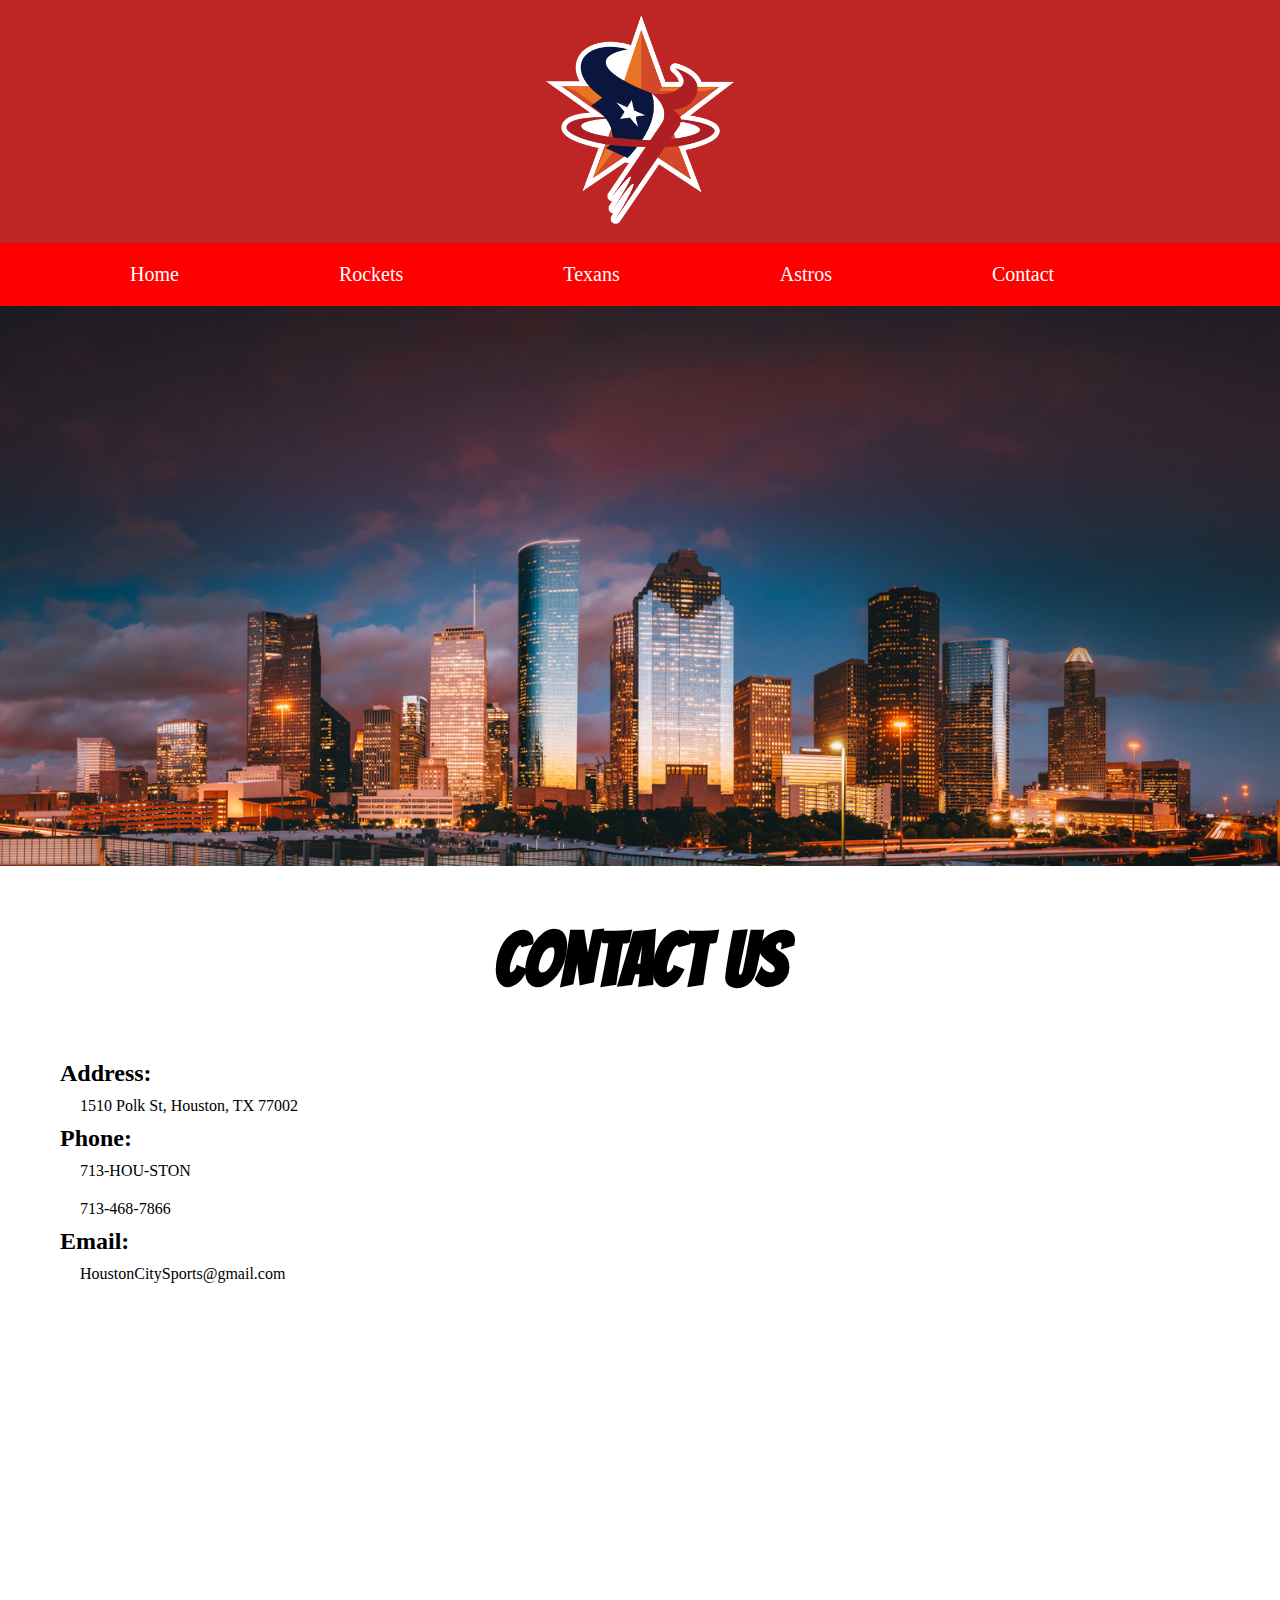
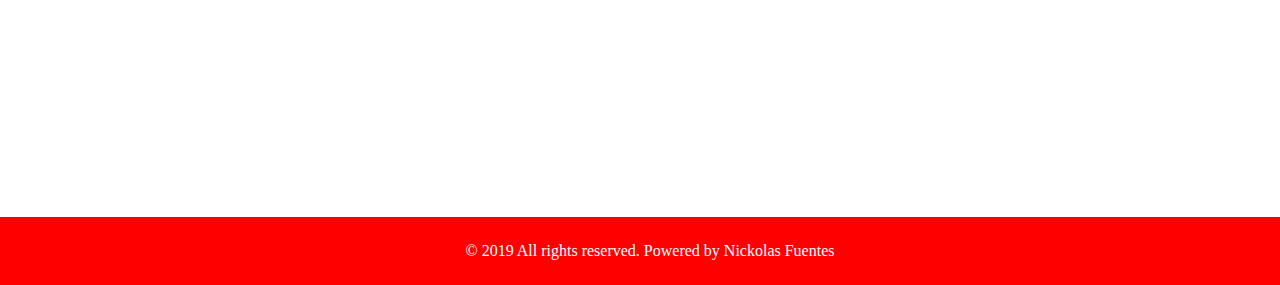
<file: houston-sports-website/contact-us.html>
<!DOCTYPE html>

<head>
    <meta charset="utf-8">
    <meta http-equiv="X-UA-Compatible" content="IE=edge">
    <title>Houston City Sports</title>
    <meta name="description" content="Houston Sports, Astros, Texans, Rockets, Basketball, Baseball, Football">
    <meta name="viewport" content="width=device-width, initial-scale=1">
    <link rel="stylesheet" href="style.css">
    <link href="https://fonts.googleapis.com/css?family=Bangers&display=swap" rel="stylesheet">
</head>

<body>

    <div>
        <nav class="nav-bar">
            <div class="nav-photo-div">
                <img class="nav-photo" src="imgs/houstonlogo.png">
            </div>

            <ul>
                <li><a class="active" href="index.html">Home</a></li>
                <li><a href="rockets.html">Rockets</a></li>
                <li><a href="texans.html">Texans</a></li>
                <li><a href="astros.html">Astros</a></li>
                <li><a href="contact-us.html">Contact</a></li>
            </ul>
        </nav>
    </div>

    <div>
        <img class="htown-photo" src="imgs/h-town.png">
    </div>

    <div>
        <h1 class="title">CONTACT US</h1>
    </div>


    <div class="about-div">
        <h2>Address:</h2>
        <p>1510 Polk St, Houston, TX 77002</p>
        <h2>Phone:</h2>
        <p>713-HOU-STON</p>
        <p>713-468-7866</p>
        <h2>Email:</h2>
        <p>HoustonCitySports@gmail.com</p>
    </div>


    <div class="houston-maps">
        <iframe
            src="https://www.google.com/maps/embed?pb=!1m18!1m12!1m3!1d443087.54862367467!2d-95.68148768276558!3d29.81747821744753!2m3!1f0!2f0!3f0!3m2!1i1024!2i768!4f13.1!3m3!1m2!1s0x8640b8b4488d8501%3A0xca0d02def365053b!2sHouston%2C+TX!5e0!3m2!1sen!2sus!4v1562615659946!5m2!1sen!2sus"
            width="900" height="450" frameborder="0" style="border:0" allowfullscreen></iframe>
    </div>

    <div>
        <footer>
            <p>&copy; 2019 All rights reserved. Powered by
                <a class="website-link" target="blank" href="http://www.nickolasfuentes.com/">Nickolas
                    Fuentes
                </a>
            </p>
        </footer>
    </div>
</body>

</html>
</file>
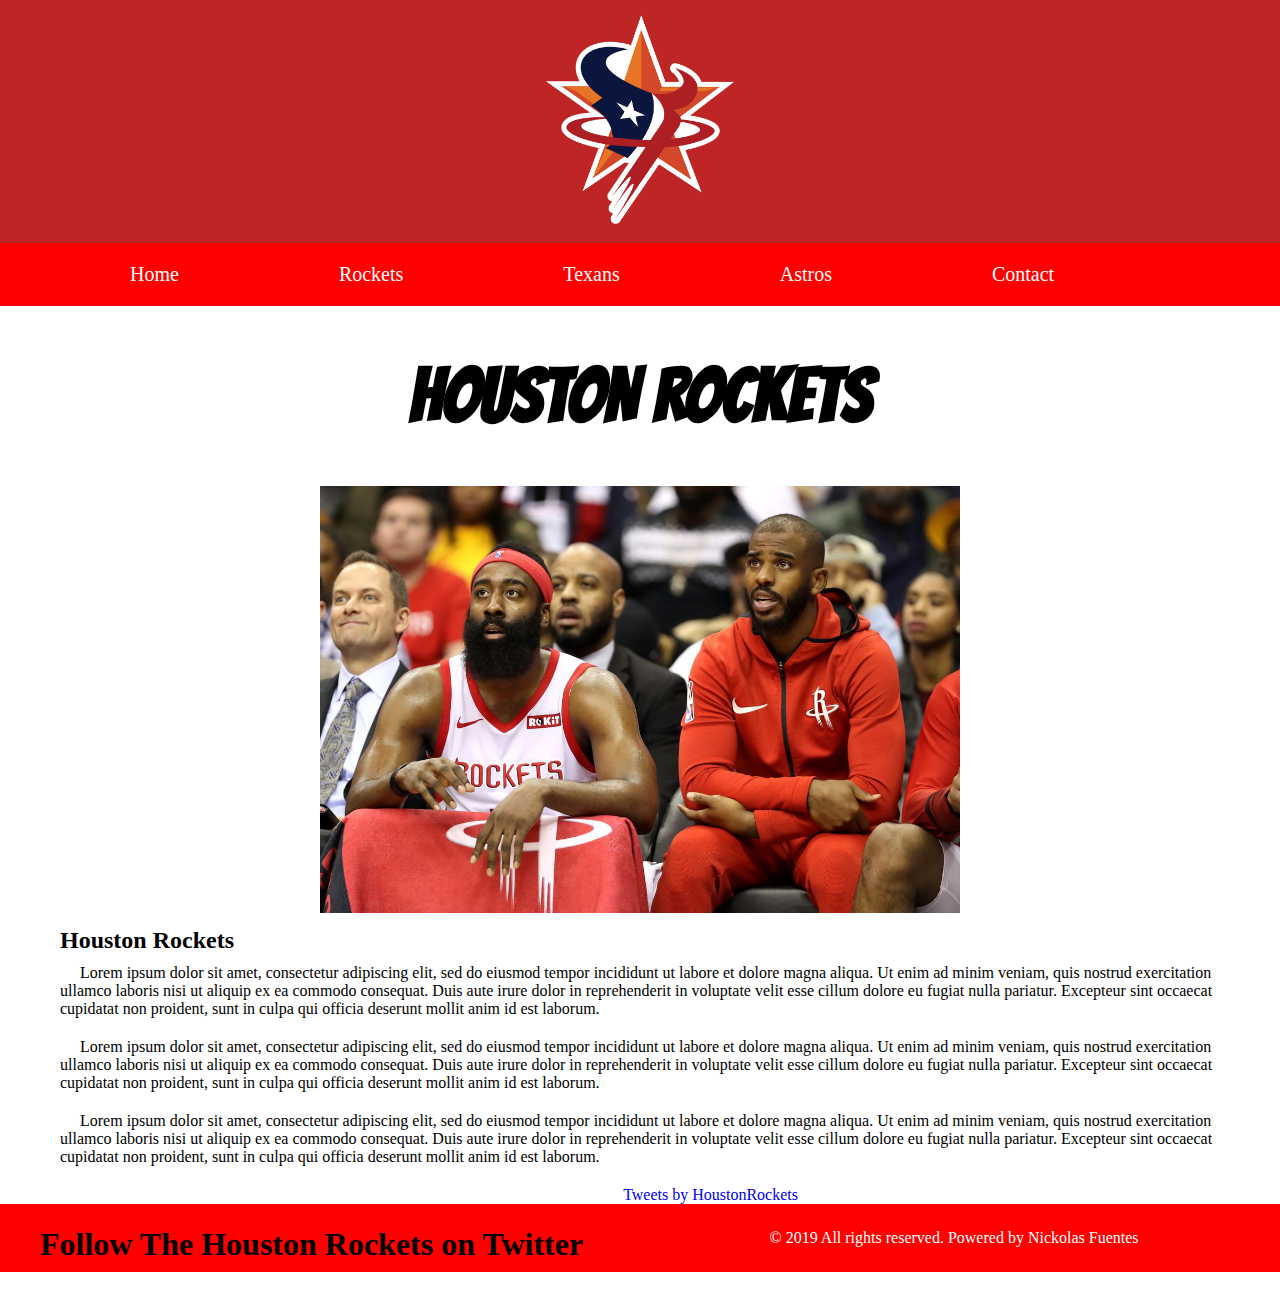
<file: houston-sports-website/rockets.html>
<!DOCTYPE html>

<head>
    <meta charset="utf-8">
    <meta http-equiv="X-UA-Compatible" content="IE=edge">
    <title>Houston City Sports</title>
    <meta name="description" content="Houston Sports, Astros, Texans, Rockets, Basketball, Baseball, Football">
    <meta name="viewport" content="width=device-width, initial-scale=1">
    <link rel="stylesheet" href="style.css">
    <link href="https://fonts.googleapis.com/css?family=Bangers&display=swap" rel="stylesheet">
</head>

<body>

    <div>
        <nav class="nav-bar">
            <div class="nav-photo-div">
                <img class="nav-photo" src="imgs/houstonlogo.png">
            </div>

            <ul>
                <li><a class="active" href="index.html">Home</a></li>
                <li><a href="rockets.html">Rockets</a></li>
                <li><a href="texans.html">Texans</a></li>
                <li><a href="astros.html">Astros</a></li>
                <li><a href="contact-us.html">Contact</a></li>
            </ul>
        </nav>
    </div>

    <div>
        <h1 class="title">HOUSTON ROCKETS</h1>
    </div>

    <div class="photo-div">
        <img class="photo" src="imgs/houston-rockets.png">
    </div>

    <div class="about-div">
        <h2>Houston Rockets</h2>
        <p>Lorem ipsum dolor sit amet, consectetur adipiscing elit, sed do eiusmod tempor incididunt ut labore et dolore
            magna aliqua. Ut enim ad minim veniam, quis nostrud exercitation ullamco laboris nisi ut aliquip ex ea
            commodo consequat. Duis aute irure dolor in reprehenderit in voluptate velit esse cillum dolore eu fugiat
            nulla pariatur. Excepteur sint occaecat cupidatat non proident, sunt in culpa qui officia deserunt mollit
            anim id est laborum.
        </p>

        <p>Lorem ipsum dolor sit amet, consectetur adipiscing elit, sed do eiusmod tempor incididunt ut labore et dolore
            magna aliqua. Ut enim ad minim veniam, quis nostrud exercitation ullamco laboris nisi ut aliquip ex ea
            commodo consequat. Duis aute irure dolor in reprehenderit in voluptate velit esse cillum dolore eu fugiat
            nulla pariatur. Excepteur sint occaecat cupidatat non proident, sunt in culpa qui officia deserunt mollit
            anim id est laborum.
        </p>

        <p>Lorem ipsum dolor sit amet, consectetur adipiscing elit, sed do eiusmod tempor incididunt ut labore et dolore
            magna aliqua. Ut enim ad minim veniam, quis nostrud exercitation ullamco laboris nisi ut aliquip ex ea
            commodo consequat. Duis aute irure dolor in reprehenderit in voluptate velit esse cillum dolore eu fugiat
            nulla pariatur. Excepteur sint occaecat cupidatat non proident, sunt in culpa qui officia deserunt mollit
            anim id est laborum.
        </p>
    </div>


    <div class="social-media">
        <h1 class="social-media-text">Follow The Houston Rockets on Twitter</h1>
        <a class="twitter-timeline" data-width="450" data-height="450"
            href="https://twitter.com/HoustonRockets?ref_src=twsrc%5Etfw">Tweets by HoustonRockets</a>
        <script async src="https://platform.twitter.com/widgets.js" charset="utf-8"></script>
    </div>


    <div>
        <footer>
            <p>&copy; 2019 All rights reserved. Powered by
                <a class="website-link" target="blank" href="http://www.nickolasfuentes.com/">Nickolas
                    Fuentes
                </a>
            </p>
        </footer>
    </div>
</body>

</html>
</file>
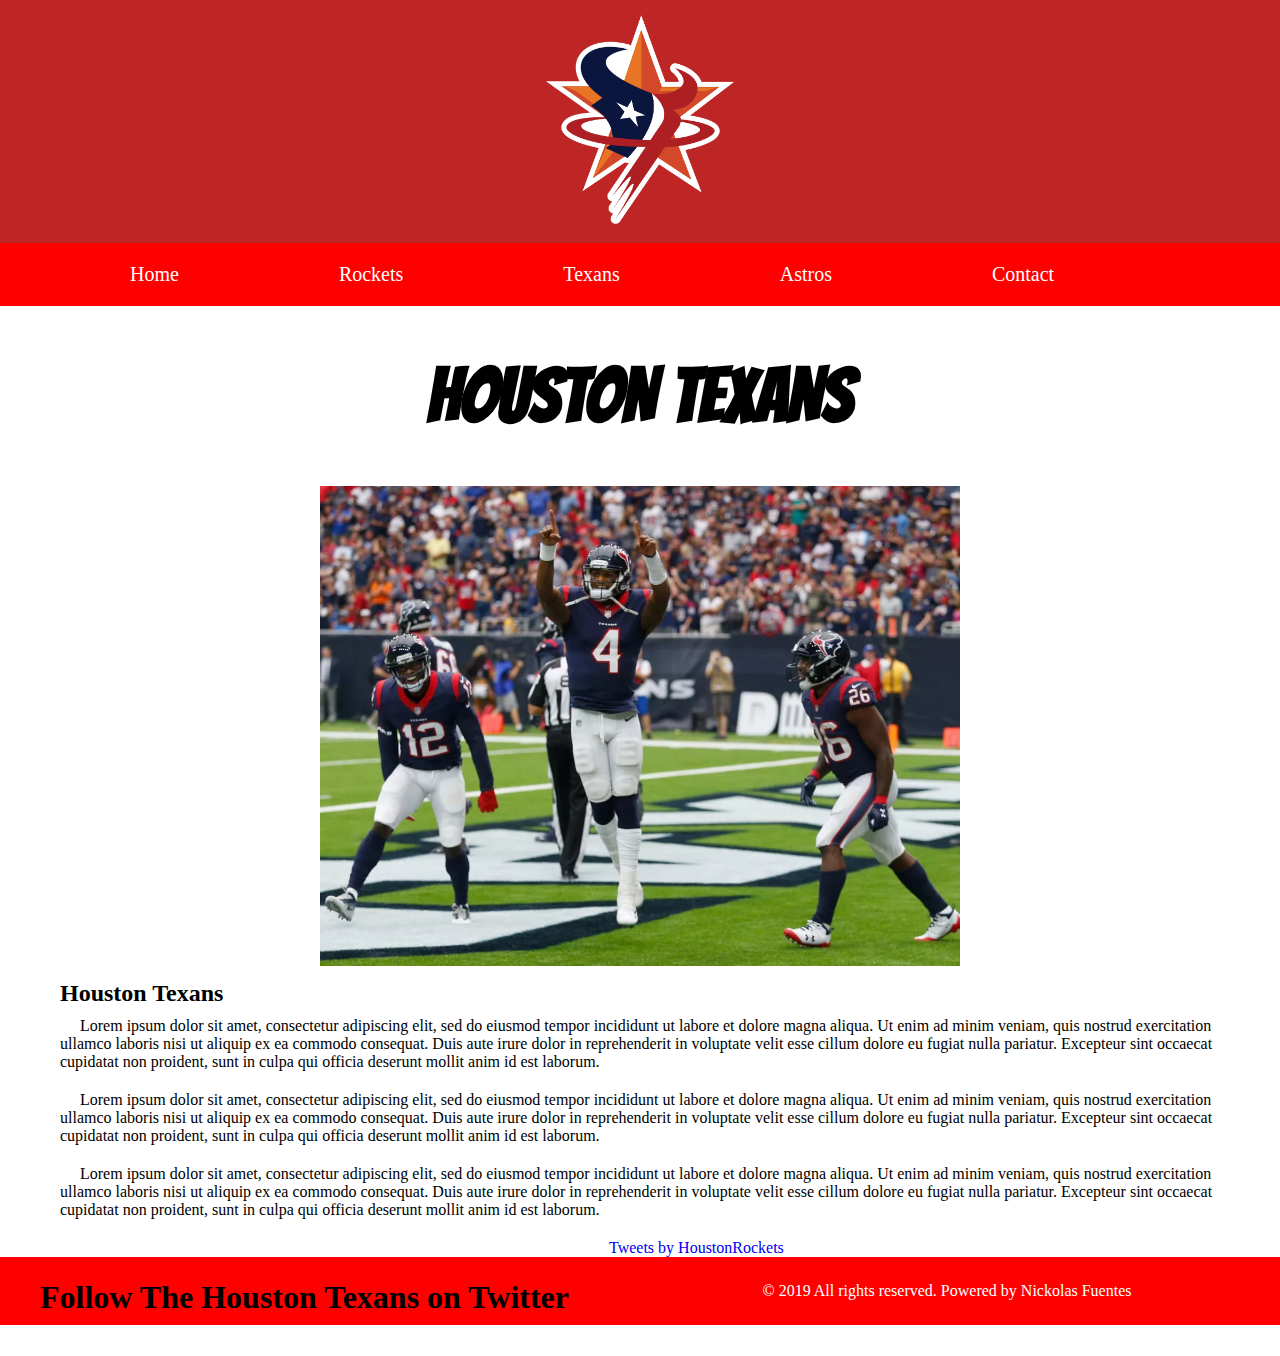
<file: houston-sports-website/texans.html>
<!DOCTYPE html>

<head>
    <meta charset="utf-8">
    <meta http-equiv="X-UA-Compatible" content="IE=edge">
    <title>Houston City Sports</title>
    <meta name="description" content="Houston Sports, Astros, Texans, Rockets, Basketball, Baseball, Football">
    <meta name="viewport" content="width=device-width, initial-scale=1">
    <link rel="stylesheet" href="style.css">
    <link href="https://fonts.googleapis.com/css?family=Bangers&display=swap" rel="stylesheet">
</head>

<body>

    <div>
        <nav class="nav-bar">
            <div class="nav-photo-div">
                <img class="nav-photo" src="imgs/houstonlogo.png">
            </div>

            <ul>
                <li><a class="active" href="index.html">Home</a></li>
                <li><a href="rockets.html">Rockets</a></li>
                <li><a href="texans.html">Texans</a></li>
                <li><a href="astros.html">Astros</a></li>
                <li><a href="contact-us.html">Contact</a></li>
            </ul>
        </nav>
    </div>

    <div>
        <h1 class="title">HOUSTON TEXANS</h1>
    </div>

    <div class="photo-div">
        <img class="photo" src="imgs/houston-texans.png">
    </div>

    <div class="about-div">
        <h2>Houston Texans</h2>
        <p>Lorem ipsum dolor sit amet, consectetur adipiscing elit, sed do eiusmod tempor incididunt ut labore et dolore
            magna aliqua. Ut enim ad minim veniam, quis nostrud exercitation ullamco laboris nisi ut aliquip ex ea
            commodo consequat. Duis aute irure dolor in reprehenderit in voluptate velit esse cillum dolore eu fugiat
            nulla pariatur. Excepteur sint occaecat cupidatat non proident, sunt in culpa qui officia deserunt mollit
            anim id est laborum.
        </p>

        <p>Lorem ipsum dolor sit amet, consectetur adipiscing elit, sed do eiusmod tempor incididunt ut labore et dolore
            magna aliqua. Ut enim ad minim veniam, quis nostrud exercitation ullamco laboris nisi ut aliquip ex ea
            commodo consequat. Duis aute irure dolor in reprehenderit in voluptate velit esse cillum dolore eu fugiat
            nulla pariatur. Excepteur sint occaecat cupidatat non proident, sunt in culpa qui officia deserunt mollit
            anim id est laborum.
        </p>

        <p>Lorem ipsum dolor sit amet, consectetur adipiscing elit, sed do eiusmod tempor incididunt ut labore et dolore
            magna aliqua. Ut enim ad minim veniam, quis nostrud exercitation ullamco laboris nisi ut aliquip ex ea
            commodo consequat. Duis aute irure dolor in reprehenderit in voluptate velit esse cillum dolore eu fugiat
            nulla pariatur. Excepteur sint occaecat cupidatat non proident, sunt in culpa qui officia deserunt mollit
            anim id est laborum.
        </p>
    </div>


    <div class="social-media">
        <h1 class="social-media-text">Follow The Houston Texans on Twitter</h1>
        <a class="twitter-timeline" data-width="450" data-height="450"
            href="https://twitter.com/HoustonTexans?ref_src=twsrc%5Egoogle%7Ctwcamp%5Eserp%7Ctwgr%5Eauthor">Tweets by
            HoustonRockets</a>
        <script async src="https://platform.twitter.com/widgets.js" charset="utf-8"></script>
    </div>


    <div>
        <footer>
            <p>&copy; 2019 All rights reserved. Powered by
                <a class="website-link" target="blank" href="http://www.nickolasfuentes.com/">Nickolas
                    Fuentes
                </a>
            </p>
        </footer>
    </div>
</body>

</html>
</file>
<file: engadget-responsive/style.css>
* {
    padding: 0px;
    margin: 0px;
    font-family: 'Russo One', sans-serif;

}

#nav {
    align-items: center;
    background-color: #404040;
    color: #F28A80;
    display: flex;
    list-style: none;
}

#nav li {
    margin: 20px 40px 20px 40px;
}

#sections {
    display: flex;
    flex-wrap: wrap;
    justify-content: center;
    text-align: center;
}

.section {
    margin: 25px;
    flex-direction: column;
}

.section img {
    width: 400px;
    height: 250px;
    display: flex;
}

/* Most Mobile Devices (Portrait Mode) */

@media only screen and (min-width: 300px) and (max-width: 480px) {
 
#nav {
    display: flex;
    flex-direction: column;
}

.section{
    margin: 15px 5px 15px 5px;
}

.section img {
    width: 200px;
    height: 100px;
}

}
</file>
<file: flexbox-practice/styles.css>
#menu{
    list-style: none;
    background-color: orange;
    color: white;
    display: flex;
}

#menu li {
    margin: 10px;
}

#featured{
    background-color: lightgray;
    padding: 5px;
}

#side-menu{
    background-color: gray;
    display: flex;
    flex-direction: column;
    justify-content: center;
}

#inner-container{
    display: flex;
}

#authors{
    display: flex;
    flex-wrap: wrap;
    justify-content: center;
}

#authors img{
    width: 250px;
    height:300px;
}

.column-author{
    display: flex;
    flex-direction: column;
    align-content: center;
}
</file>
<file: HighOnCoding/style.css>
* {
    padding: 0px;
    margin: 0px;
    font-family: sans-serif
}

.blue-box{
    background-color: #5cbdea; 
    color: white;
    width: 1000px;
    height: 100px;
    position: relative;
    margin-left: 17%; 
}

.inline-block-one{
    display: inline-block;
    position: absolute;
    margin-top: 30px;
    margin-left: 30px;
}

.inline-block-two{
    display: inline-block;
    position: absolute;
    margin-top: 40px;
    margin-left: 340px;
    font-size: 20px;
}

.inline-block-three{
    display: inline-block;
    position: absolute;
    margin-top: 40px;
    margin-left: 500px;
    font-size: 20px;
}

.gray-box{
    background-color: lightgray; 
    color: #808080;
    width: 900px;
    height: 140px;
    position: relative;
    margin-left: 20%; 
    margin-top: 20px;  
}

.curse{
    position: absolute;
    margin-top: 10px;
    margin-left: 16px;
    font-size: 25px;
}

.gray-p{
    position: absolute;
    margin-top: 70px;
    margin-left: 20px;
    
}

.section{
    color: #808080;
    width: 900px;
    height: 140px;
    position: relative;
    margin-left: 20%; 
    margin-top: 15px;  
}

.section-title{
   position: absolute;
   margin-top: 10px;
   margin-left: 10px; 
   color: blue;
   
}

.watchkit-p{
    position: absolute;
    margin-top: 50px;
    margin-left: 10px; 
 }

 .yellow-div{
    width: 100%;
    height: 22px;
    position: absolute;
    margin-top: 120px;
    background-color: #FF8C00;
 }

 .inline-block{
     display: inline-block;
     margin-top: 3px; 
     margin-left: 10px;
     color: white;
 }

 /* First Row Of Grey Boxes */

 .square-box-javascript{
     background-color: lightgray;
     height: 200px;
     width: 200px;
     position: relative;
     margin-top: 50px;
     margin-left: 400px;
     display: inline-block;
 }

 .box-h1-javascript{
    position: absolute;
    margin-top: 60px;
    margin-left: 25px;
    font-size: 30px;
 }

 .box-p-javascript{
    position: absolute;
    margin-top: 150px;
    margin-left: 60px;
    color: #808080;
}

 .square-box-c{
    background-color: lightgray;
    height: 200px;
    width: 200px;
    position: relative;
    margin-top: 50px;
    margin-left: 40px;
    display: inline-block;
}

.box-h1-c{
    position: absolute;
    margin-top: 60px;
    margin-left: 70px;
    font-size: 30px;
 }

 .box-p-c{
    position: absolute;
    margin-top: 150px;
    margin-left: 60px;
    color: #808080; 
}

.square-box-swift{
    background-color: lightgray;
    height: 200px;
    width: 200px;
    position: relative;
    margin-top: 50px;
    margin-left: 40px;
    display: inline-block;
}

.box-h1-swift{
    position: absolute;
    margin-top: 60px;
    margin-left: 30px;
    font-size: 30px;
 }

 .box-p-swift{
    position: absolute;
    margin-top: 150px;
    margin-left: 60px;
    color: #808080;
}

/* Second Row Of Grey Boxes */

.square-box-database{
    background-color: lightgray;
    height: 200px;
    width: 200px;
    position: relative;
    margin-top: 50px;
    margin-left: 400px;
    display: inline-block;
}

.box-h1-database{
    position: absolute;
    margin-top: 60px;
    margin-left: 30px;
    font-size: 30px;
 }

 .box-p-database{
    position: absolute;
    margin-top: 150px;
    margin-left: 60px;
    color: #808080;
}

.square-box-python{
    background-color: lightgray;
    height: 200px;
    width: 200px;
    position: relative;
    margin-top: 50px;
    margin-left: 40px;
    display: inline-block;
}

.box-h1-python{
    position: absolute;
    margin-top: 60px;
    margin-left: 50px;
    font-size: 30px;
 }

 .box-p-python{
    position: absolute;
    margin-top: 150px;
    margin-left: 60px;
    color: #808080;
}

.square-box-vb{
    background-color: lightgray;
    height: 200px;
    width: 200px;
    position: relative;
    margin-top: 50px;
    margin-left: 40px;
    display: inline-block;
}

.box-h1-vb{
    position: absolute;
    margin-top: 60px;
    margin-left: 45px;
    font-size: 30px;
 }

 .box-p-vb{
    position: absolute;
    margin-top: 150px;
    margin-left: 60px;
    color: #808080;
}
</file>
<file: houston-sports-website/style.css>
*{
    margin:0;
    padding:0;
    border:0;
    }
p{
    text-indent: 20px;
    padding: 10px 0 10px 0;
}

a {
    text-decoration: none;
}

.nav-bar{
    background-color: #BE2625;
    color: white;
}

ul {
    list-style-type: none;
    margin: 0;
    padding: 0;
    overflow: hidden;
    background-color: red;
  }
  
  li {
    float: left;
  }
  
  li a {
    display: block;
    color: white;
    text-align: center;
    font-size: 20px;
    padding: 20px 30px;
    margin: 0 0 0 100px;
    text-decoration: none;
  }
  
  li a:hover {
    background-color: #111;
  }

.title {
    text-align: center;
    font-family: 'Bangers', cursive;
    font-size: 75px;
    padding: 50px;
}

.video {
    text-align: center;
}

.about-div{
    padding: 10px 60px 10px 60px;
}

footer {
    background-color: red; 
    color: white;
    text-align: center;
    padding: 15px
}

.website-link{
    color: white;
}

.website-link:hover{
    color: black;
}

.photo-div{
    text-align: center;
}

.nav-photo-div{
    text-align: center;
    padding: 15px;
}

.nav-photo{
    max-width: 15%;
    height: auto;
}

.photo{
    max-width: 50%;
    height: auto;
}

.htown-photo{
    max-width: 100%;
    height: 560px;
}

.social-media-text{
    float: left;
    padding: 40px
}

.twitter-timeline{
    text-align: right;
}

.houston-maps{
    text-align: center;
    padding: 30px;
}
</file>
<file: css-box-dev-tools/margin-padding/styles.css>
body {
    background-color: black;
}

.deal{
    width: 50px;
    height: 50px;
    background-color: Teal;
    margin: 10px;
    padding: 10px;
    text-align: center;
}

.buy-one-deal{
    width: 50px;
    height: 50px;
    background-color: red;
    margin:10px;
    padding: 20px;
    text-align: center;
}
</file>
<file: css-box-dev-tools/postioning/styles.css>
body {
    background: gray;
}

.banner {
    width: 100%;
    height: 60px;
    background-color: green;
    text-align: center;
    color: white;
    position: fixed;
}
</file>
